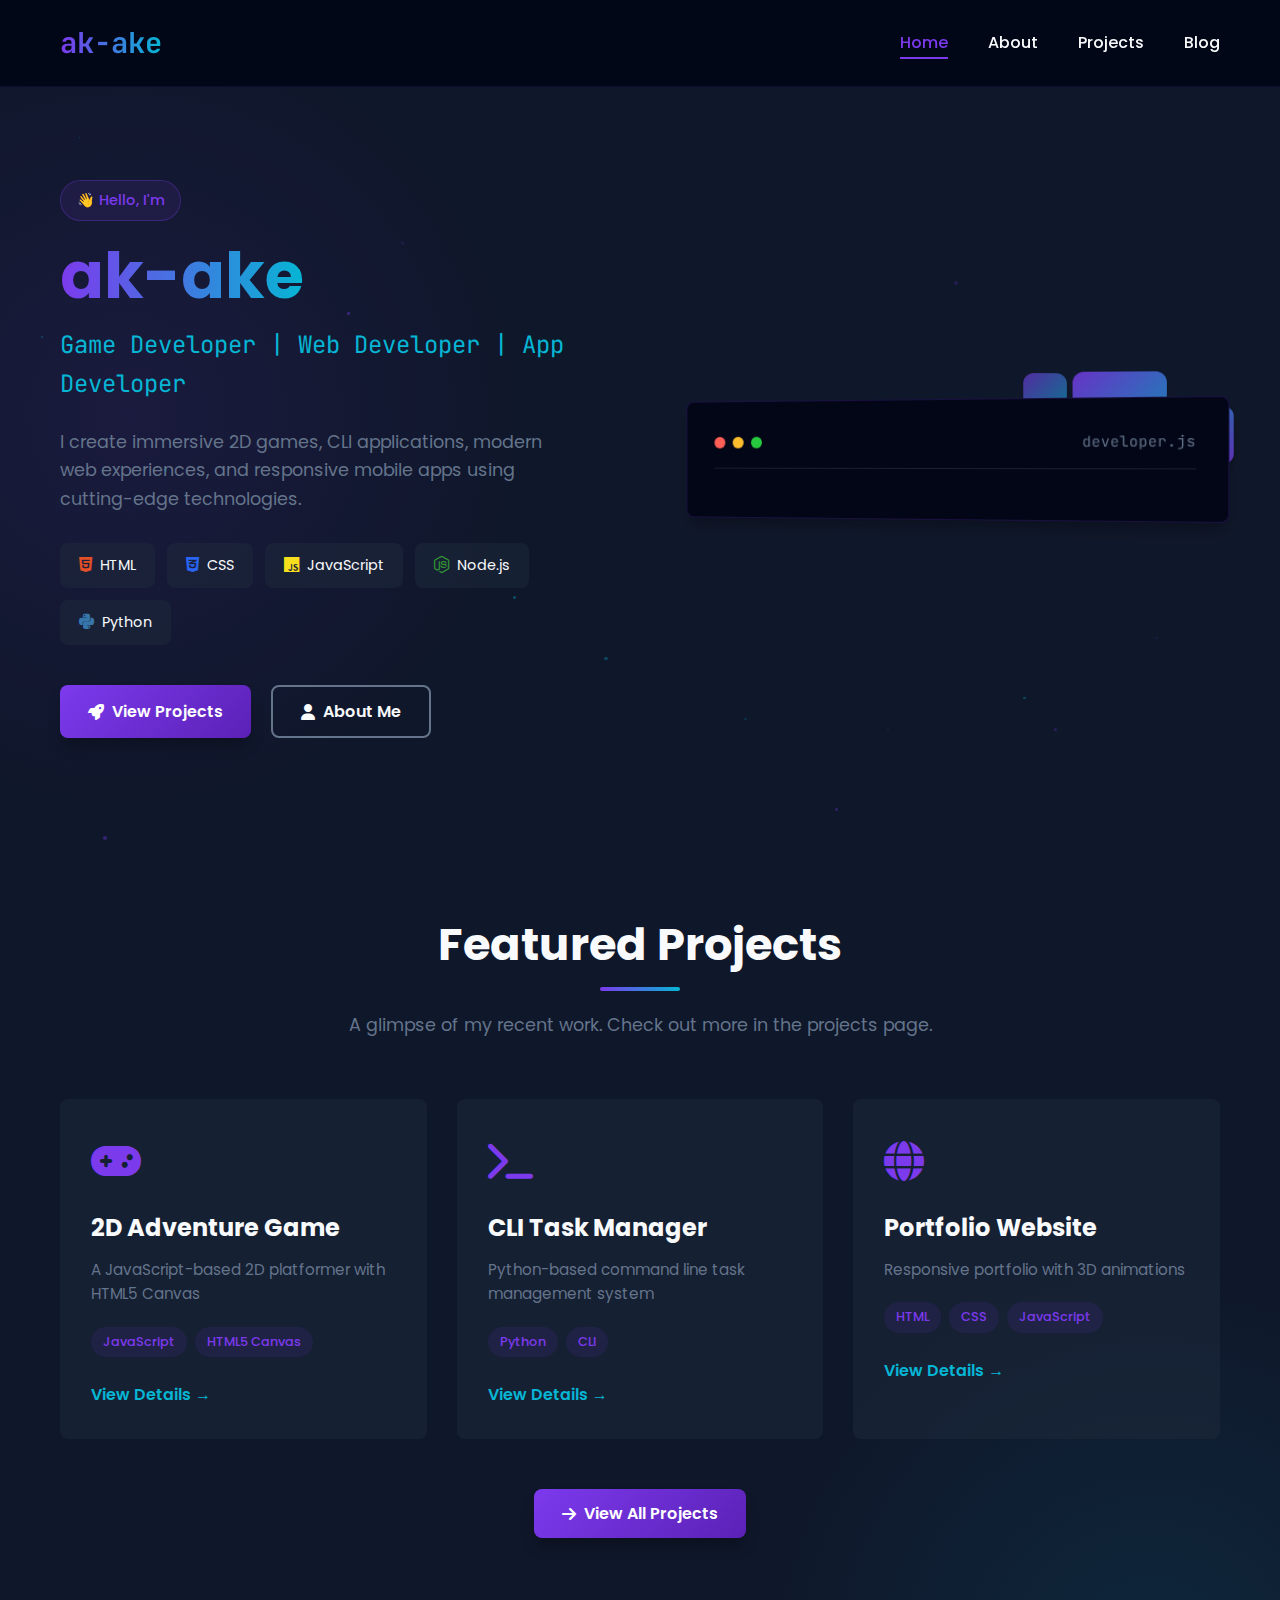
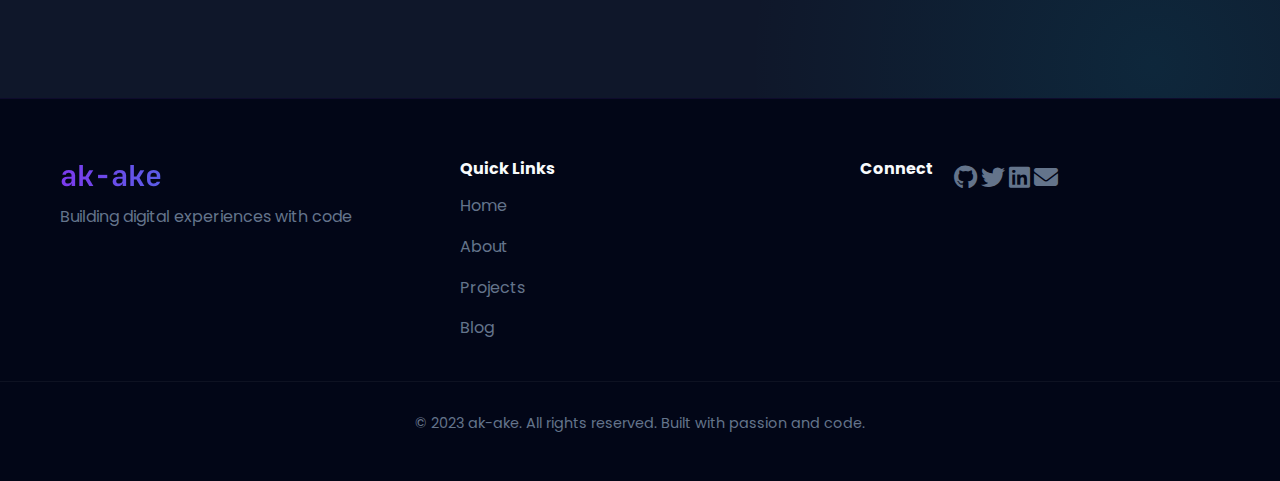
<file: docs/index.html>
<!DOCTYPE html>
<html lang="en">
<head>
    <meta charset="UTF-8">
    <meta name="viewport" content="width=device-width, initial-scale=1.0">
    <title>ak-ake | Home - Developer Portfolio</title>
    <link rel="stylesheet" href="styles.css">
    <link rel="stylesheet" href="assets/css/styles.css">
    <link rel="stylesheet" href="https://cdnjs.cloudflare.com/ajax/libs/font-awesome/6.4.0/css/all.min.css">
    <link href="https://fonts.googleapis.com/css2?family=Poppins:wght@300;400;500;600;700&family=JetBrains+Mono:wght@300;400;500&display=swap" rel="stylesheet">
</head>
<body>
    <!-- Navigation -->
    <nav class="navbar">
        <div class="nav-container">
            <a href="index.html" class="logo">ak-ake</a>
            <ul class="nav-menu">
                <li><a href="index.html" class="nav-link active">Home</a></li>
                <li><a href="pages/about/" class="nav-link">About</a></li>
                <li><a href="pages/projects/" class="nav-link">Projects</a></li>
                <li><a href="pages/blogs/" class="nav-link">Blog</a></li>
            </ul>
            <div class="hamburger">
                <span class="bar"></span>
                <span class="bar"></span>
                <span class="bar"></span>
            </div>
        </div>
    </nav>

    <!-- Hero Section -->
    <main class="page-content">
        <div class="container">
            <section class="hero-section">
                <div class="hero-grid">
                    <div class="hero-text">
                        <div class="hero-badge">
                            <span class="badge">👋 Hello, I'm</span>
                        </div>
                        <h1 class="hero-title">
                            <span class="text-gradient">ak-ake</span>
                        </h1>
                        <p class="hero-subtitle">Game Developer | Web Developer | App Developer</p>
                        <p class="hero-description">
                            I create immersive 2D games, CLI applications, modern web experiences, 
                            and responsive mobile apps using cutting-edge technologies.
                        </p>
                        
                        <div class="tech-tags">
                            <span class="tech-tag"><i class="fab fa-html5"></i> HTML</span>
                            <span class="tech-tag"><i class="fab fa-css3-alt"></i> CSS</span>
                            <span class="tech-tag"><i class="fab fa-js"></i> JavaScript</span>
                            <span class="tech-tag"><i class="fab fa-node-js"></i> Node.js</span>
                            <span class="tech-tag"><i class="fab fa-python"></i> Python</span>
                        </div>
                        
                        <div class="hero-buttons">
                            <a href="pages/projects/" class="btn btn-primary btn-icon">
                                <i class="fas fa-rocket"></i> View Projects
                            </a>
                            <a href="pages/about/" class="btn btn-secondary btn-icon">
                                <i class="fas fa-user"></i> About Me
                            </a>
                        </div>
                    </div>
                    
                    <div class="hero-visual">
                        <!-- 3D Floating Elements -->
                        <div class="floating-cube" id="cube-1"></div>
                        <div class="floating-cube" id="cube-2"></div>
                        <div class="floating-cube" id="cube-3"></div>
                        
                        <!-- Animated Code Block -->
                        <div class="code-display">
                            <div class="code-header">
                                <div class="code-dots">
                                    <span class="dot red"></span>
                                    <span class="dot yellow"></span>
                                    <span class="dot green"></span>
                                </div>
                                <span class="code-title">developer.js</span>
                            </div>
                            <pre class="code-content">
<span class="code-keyword">const</span> <span class="code-var">akake</span> = {
    <span class="code-prop">role</span>: <span class="code-string">"Full-Stack Developer"</span>,
    <span class="code-prop">specialties</span>: [
        <span class="code-string">"2D Game Development"</span>,
        <span class="code-string">"CLI Applications"</span>,
        <span class="code-string">"Web Development"</span>,
        <span class="code-string">"App Development"</span>
    ],
    <span class="code-prop">technologies</span>: {
        <span class="code-prop">frontend</span>: [<span class="code-string">"HTML5"</span>, <span class="code-string">"CSS3"</span>, <span class="code-string">"JavaScript"</span>],
        <span class="code-prop">backend</span>: [<span class="code-string">"Node.js"</span>, <span class="code-string">"Python"</span>],
        <span class="code-prop">tools</span>: [<span class="code-string">"Git"</span>, <span class="code-string">"VS Code"</span>]
    },
    <span class="code-prop">passion</span>: <span class="code-string">"Creating digital experiences"</span>
};</pre>
                        </div>
                    </div>
                </div>
            </section>

            <!-- Featured Projects Preview -->
            <section class="featured-section">
                <div class="section-header">
                    <h2 class="section-title">Featured Projects</h2>
                    <div class="section-line"></div>
                    <p class="section-subtitle">A glimpse of my recent work. Check out more in the projects page.</p>
                </div>
                
                <div class="featured-grid">
                    <div class="project-card featured">
                        <div class="project-icon">
                            <i class="fas fa-gamepad"></i>
                        </div>
                        <h3 class="project-title">2D Adventure Game</h3>
                        <p class="project-desc">A JavaScript-based 2D platformer with HTML5 Canvas</p>
                        <div class="project-tags">
                            <span class="tag">JavaScript</span>
                            <span class="tag">HTML5 Canvas</span>
                        </div>
                        <a href="projects.html" class="project-link">View Details →</a>
                    </div>
                    
                    <div class="project-card featured">
                        <div class="project-icon">
                            <i class="fas fa-terminal"></i>
                        </div>
                        <h3 class="project-title">CLI Task Manager</h3>
                        <p class="project-desc">Python-based command line task management system</p>
                        <div class="project-tags">
                            <span class="tag">Python</span>
                            <span class="tag">CLI</span>
                        </div>
                        <a href="projects.html" class="project-link">View Details →</a>
                    </div>
                    
                    <div class="project-card featured">
                        <div class="project-icon">
                            <i class="fas fa-globe"></i>
                        </div>
                        <h3 class="project-title">Portfolio Website</h3>
                        <p class="project-desc">Responsive portfolio with 3D animations</p>
                        <div class="project-tags">
                            <span class="tag">HTML</span>
                            <span class="tag">CSS</span>
                            <span class="tag">JavaScript</span>
                        </div>
                        <a href="projects.html" class="project-link">View Details →</a>
                    </div>
                </div>
                
                <div class="text-center">
                    <a href="projects.html" class="btn btn-primary btn-icon">
                        <i class="fas fa-arrow-right"></i> View All Projects
                    </a>
                </div>
            </section>
        </div>
    </main>

    <!-- Footer -->
    <footer class="footer">
        <div class="footer-content">
            <div class="footer-brand">
                <h3 class="logo">ak-ake</h3>
                <p>Building digital experiences with code</p>
            </div>
            <div class="footer-links">
                <h4>Quick Links</h4>
                <a href="index.html">Home</a>
                <a href="pages/about/">About</a>
                <a href="pages/projects/">Projects</a>
                <a href="pages/blogs/">Blog</a>
            </div>
            <div class="footer-social">
                <h4>Connect</h4>
                <div class="social-icons">
                    <a href="https://github.com/ak-ake" target="_blank"><i class="fab fa-github"></i></a>
                    <a href="#"><i class="fab fa-twitter"></i></a>
                    <a href="#"><i class="fab fa-linkedin"></i></a>
                    <a href="mailto:hello@akake.dev"><i class="fas fa-envelope"></i></a>
                </div>
            </div>
        </div>
        <div class="footer-bottom">
            <p>&copy; 2023 ak-ake. All rights reserved. Built with passion and code.</p>
        </div>
    </footer>

    <script src="assets/js/main.js"></script>
    <script src="script.js"></script>
</body>
</html>
</file>
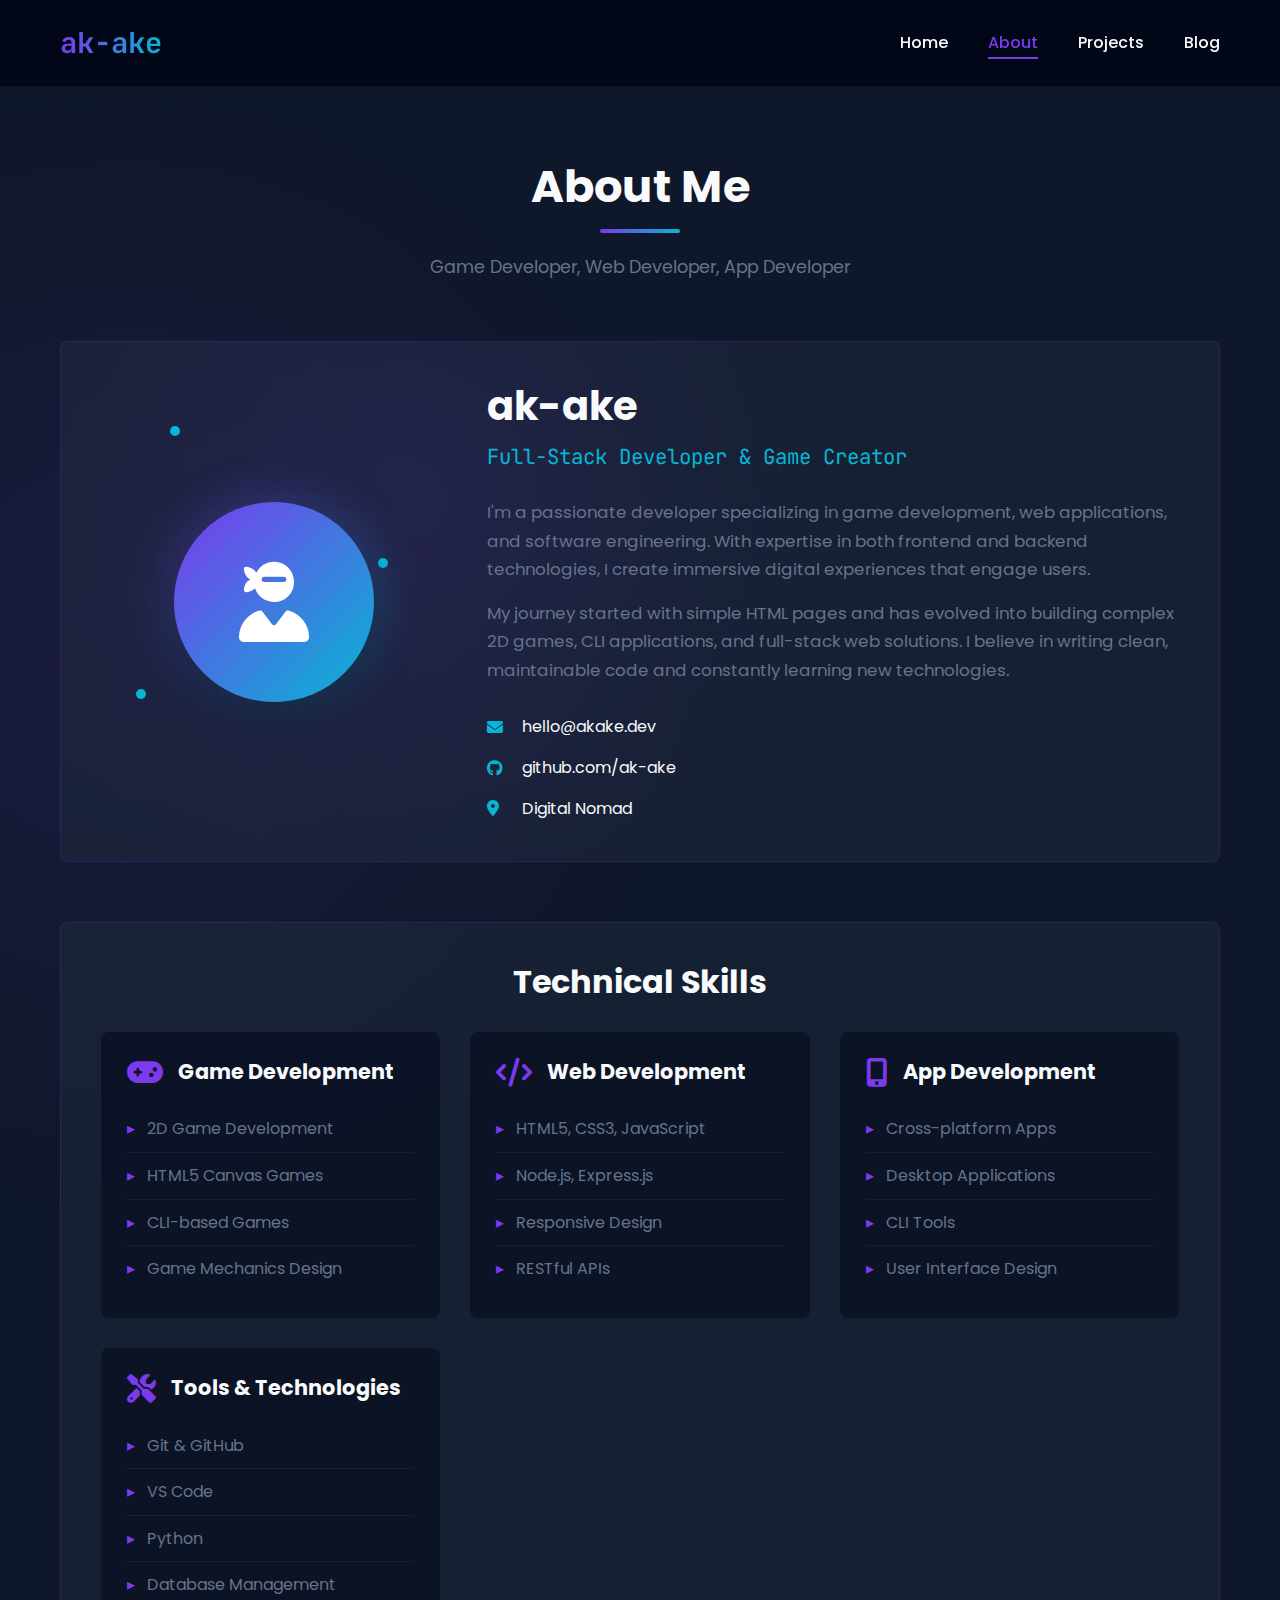
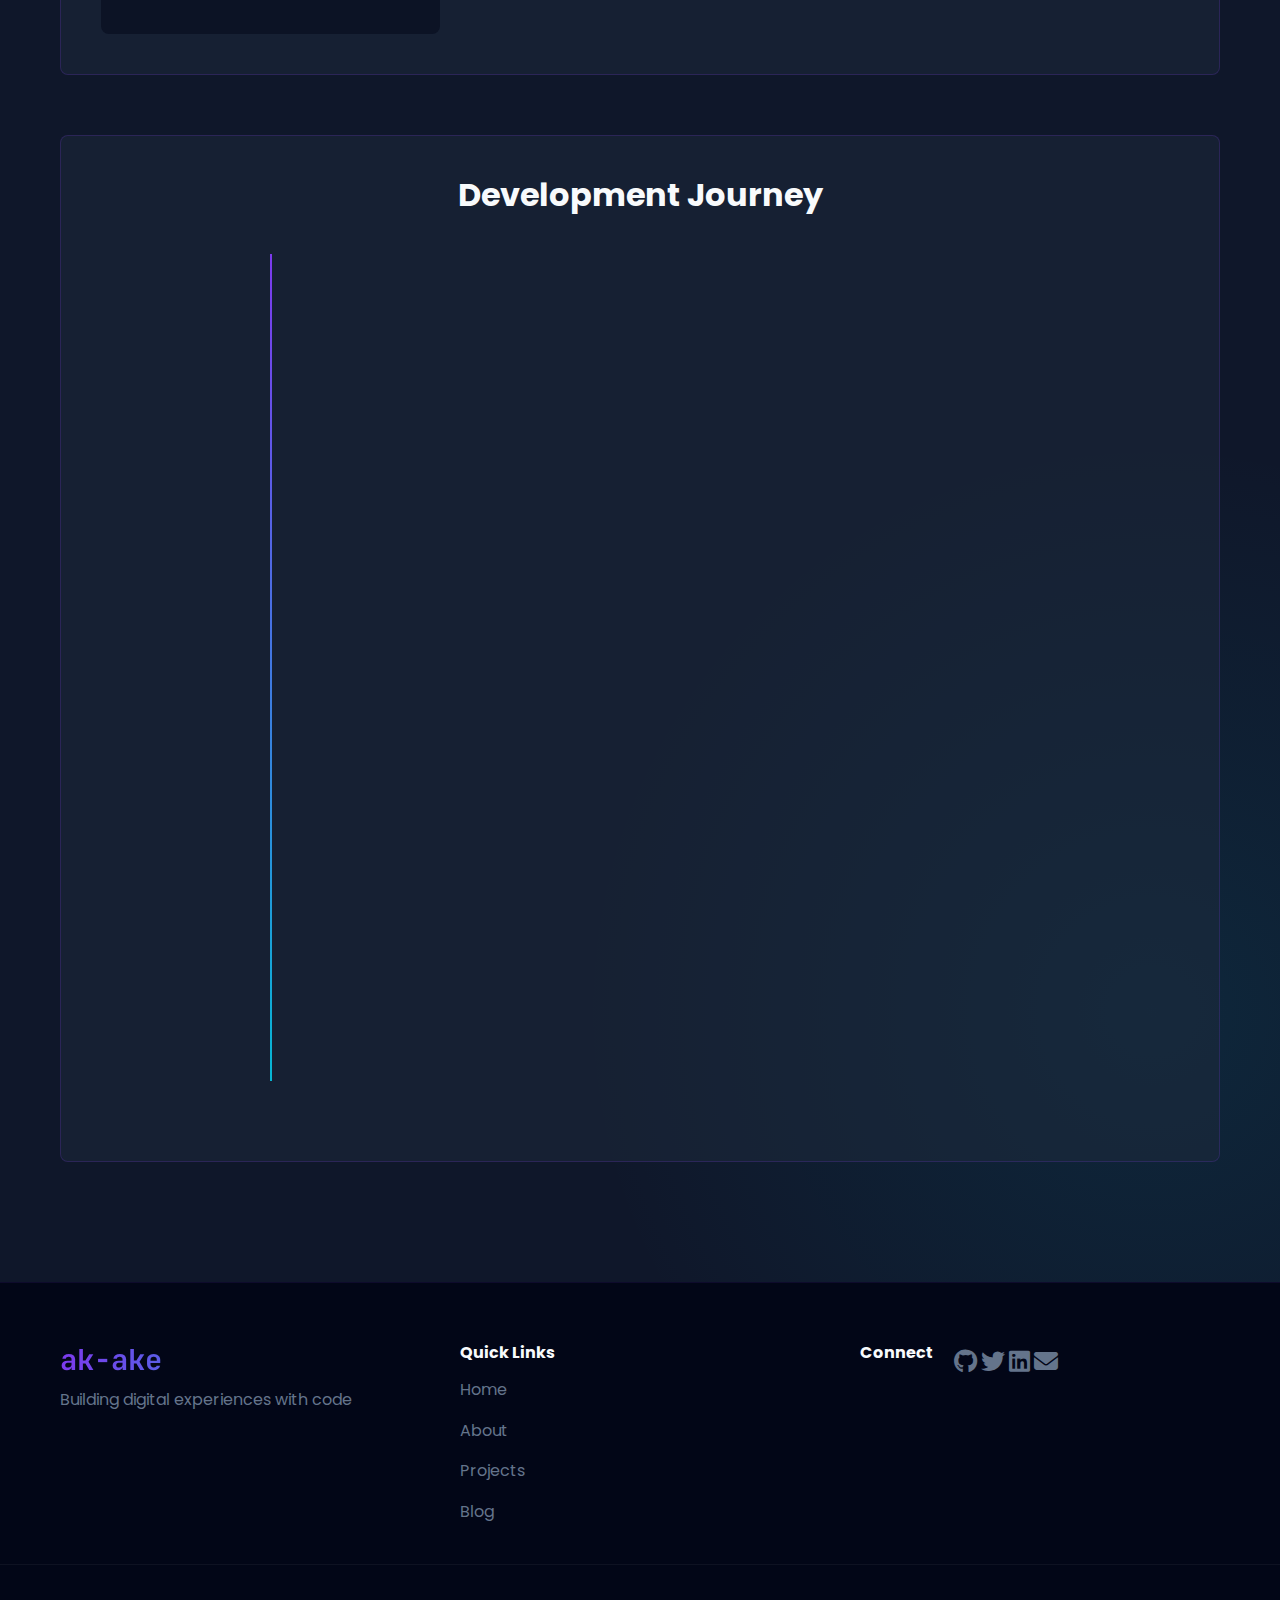
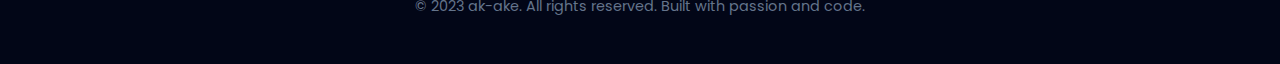
<file: docs/pages/about/index.html>
<!DOCTYPE html>
<html lang="en">
<head>
    <meta charset="UTF-8">
    <meta name="viewport" content="width=device-width, initial-scale=1.0">
    <title>ak-ake | About - Developer Portfolio</title>
    <link rel="stylesheet" href="style.css">
    <link rel="stylesheet" href="../../assets/css/styles.css">
    <link rel="stylesheet" href="https://cdnjs.cloudflare.com/ajax/libs/font-awesome/6.4.0/css/all.min.css">
    <link href="https://fonts.googleapis.com/css2?family=Poppins:wght@300;400;500;600;700&family=JetBrains+Mono:wght@300;400;500&display=swap" rel="stylesheet">
</head>
<body>
    <!-- Navigation -->
    <nav class="navbar">
        <div class="nav-container">
            <a href="../../index.html" class="logo">ak-ake</a>
            <ul class="nav-menu">
                <li><a href="../../index.html" class="nav-link">Home</a></li>
                <li><a href="index.html" class="nav-link active">About</a></li>
                <li><a href="../../pages/projects/" class="nav-link">Projects</a></li>
                <li><a href="../blogs/" class="nav-link">Blog</a></li>
            </ul>
            <div class="hamburger">
                <span class="bar"></span>
                <span class="bar"></span>
                <span class="bar"></span>
            </div>
        </div>
    </nav>

    <!-- About Section -->
    <main class="page-content">
        <div class="container">
            <section class="about-section">
                <div class="section-header">
                    <h1 class="section-title">About Me</h1>
                    <div class="section-line"></div>
                    <p class="section-subtitle">Game Developer, Web Developer, App Developer</p>
                </div>
                
                <div class="about-grid">
                    <div class="about-card main-card">
                        <div class="about-image">
                            <div class="avatar-container">
                                <div class="avatar">
                                    <i class="fas fa-user-ninja"></i>
                                </div>
                                <div class="avatar-glow"></div>
                            </div>
                            <div class="image-dots">
                                <div class="dot dot-1"></div>
                                <div class="dot dot-2"></div>
                                <div class="dot dot-3"></div>
                            </div>
                        </div>
                        
                        <div class="about-content">
                            <h2 class="about-name">ak-ake</h2>
                            <p class="about-tagline">Full-Stack Developer & Game Creator</p>
                            
                            <div class="about-bio">
                                <p>I'm a passionate developer specializing in game development, web applications, and software engineering. With expertise in both frontend and backend technologies, I create immersive digital experiences that engage users.</p>
                                <p>My journey started with simple HTML pages and has evolved into building complex 2D games, CLI applications, and full-stack web solutions. I believe in writing clean, maintainable code and constantly learning new technologies.</p>
                            </div>
                            
                            <div class="contact-info">
                                <div class="contact-item">
                                    <i class="fas fa-envelope"></i>
                                    <span>hello@akake.dev</span>
                                </div>
                                <div class="contact-item">
                                    <i class="fab fa-github"></i>
                                    <a href="https://github.com/ak-ake" target="_blank">github.com/ak-ake</a>
                                </div>
                                <div class="contact-item">
                                    <i class="fas fa-map-marker-alt"></i>
                                    <span>Digital Nomad</span>
                                </div>
                            </div>
                        </div>
                    </div>
                    
                    <div class="skills-section">
                        <h3 class="skills-title">Technical Skills</h3>
                        
                        <div class="skills-grid">
                            <div class="skill-category">
                                <div class="category-header">
                                    <i class="fas fa-gamepad"></i>
                                    <h4>Game Development</h4>
                                </div>
                                <ul class="skill-list">
                                    <li>2D Game Development</li>
                                    <li>HTML5 Canvas Games</li>
                                    <li>CLI-based Games</li>
                                    <li>Game Mechanics Design</li>
                                </ul>
                            </div>
                            
                            <div class="skill-category">
                                <div class="category-header">
                                    <i class="fas fa-code"></i>
                                    <h4>Web Development</h4>
                                </div>
                                <ul class="skill-list">
                                    <li>HTML5, CSS3, JavaScript</li>
                                    <li>Node.js, Express.js</li>
                                    <li>Responsive Design</li>
                                    <li>RESTful APIs</li>
                                </ul>
                            </div>
                            
                            <div class="skill-category">
                                <div class="category-header">
                                    <i class="fas fa-mobile-alt"></i>
                                    <h4>App Development</h4>
                                </div>
                                <ul class="skill-list">
                                    <li>Cross-platform Apps</li>
                                    <li>Desktop Applications</li>
                                    <li>CLI Tools</li>
                                    <li>User Interface Design</li>
                                </ul>
                            </div>
                            
                            <div class="skill-category">
                                <div class="category-header">
                                    <i class="fas fa-tools"></i>
                                    <h4>Tools & Technologies</h4>
                                </div>
                                <ul class="skill-list">
                                    <li>Git & GitHub</li>
                                    <li>VS Code</li>
                                    <li>Python</li>
                                    <li>Database Management</li>
                                </ul>
                            </div>
                        </div>
                    </div>
                    
                    <div class="timeline-section">
                        <h3 class="timeline-title">Development Journey</h3>
                        
                        <div class="timeline">
                            <div class="timeline-item">
                                <div class="timeline-dot"></div>
                                <div class="timeline-content">
                                    <h4>Started Coding</h4>
                                    <span class="timeline-date">2018</span>
                                    <p>Began learning HTML, CSS, and JavaScript. Created first static websites.</p>
                                </div>
                            </div>
                            
                            <div class="timeline-item">
                                <div class="timeline-dot"></div>
                                <div class="timeline-content">
                                    <h4>First Game Project</h4>
                                    <span class="timeline-date">2019</span>
                                    <p>Built a 2D platformer game using HTML5 Canvas and vanilla JavaScript.</p>
                                </div>
                            </div>
                            
                            <div class="timeline-item">
                                <div class="timeline-dot"></div>
                                <div class="timeline-content">
                                    <h4>Backend Development</h4>
                                    <span class="timeline-date">2020</span>
                                    <p>Learned Node.js and Python. Created full-stack applications and APIs.</p>
                                </div>
                            </div>
                            
                            <div class="timeline-item">
                                <div class="timeline-dot"></div>
                                <div class="timeline-content">
                                    <h4>Portfolio & CLI Tools</h4>
                                    <span class="timeline-date">2021 - Present</span>
                                    <p>Developed portfolio website, CLI applications, and multiple game projects.</p>
                                </div>
                            </div>
                        </div>
                    </div>
                </div>
            </section>
        </div>
    </main>

    <!-- Footer -->
    <footer class="footer">
        <div class="footer-content">
            <div class="footer-brand">
                <h3 class="logo">ak-ake</h3>
                <p>Building digital experiences with code</p>
            </div>
            <div class="footer-links">
                <h4>Quick Links</h4>
                <a href="../../index.html">Home</a>
                <a href="index.html">About</a>
                <a href="../projects/">Projects</a>
                <a href="../blogs/">Blog</a>
            </div>
            <div class="footer-social">
                <h4>Connect</h4>
                <div class="social-icons">
                    <a href="https://github.com/ak-ake" target="_blank"><i class="fab fa-github"></i></a>
                    <a href="#"><i class="fab fa-twitter"></i></a>
                    <a href="#"><i class="fab fa-linkedin"></i></a>
                    <a href="mailto:hello@akake.dev"><i class="fas fa-envelope"></i></a>
                </div>
            </div>
        </div>
        <div class="footer-bottom">
            <p>&copy; 2023 ak-ake. All rights reserved. Built with passion and code.</p>
        </div>
    </footer>

    <script src="../../assets/js/main.js"></script>
    <script src="script.js"></script>
</body>
</html>
</file>
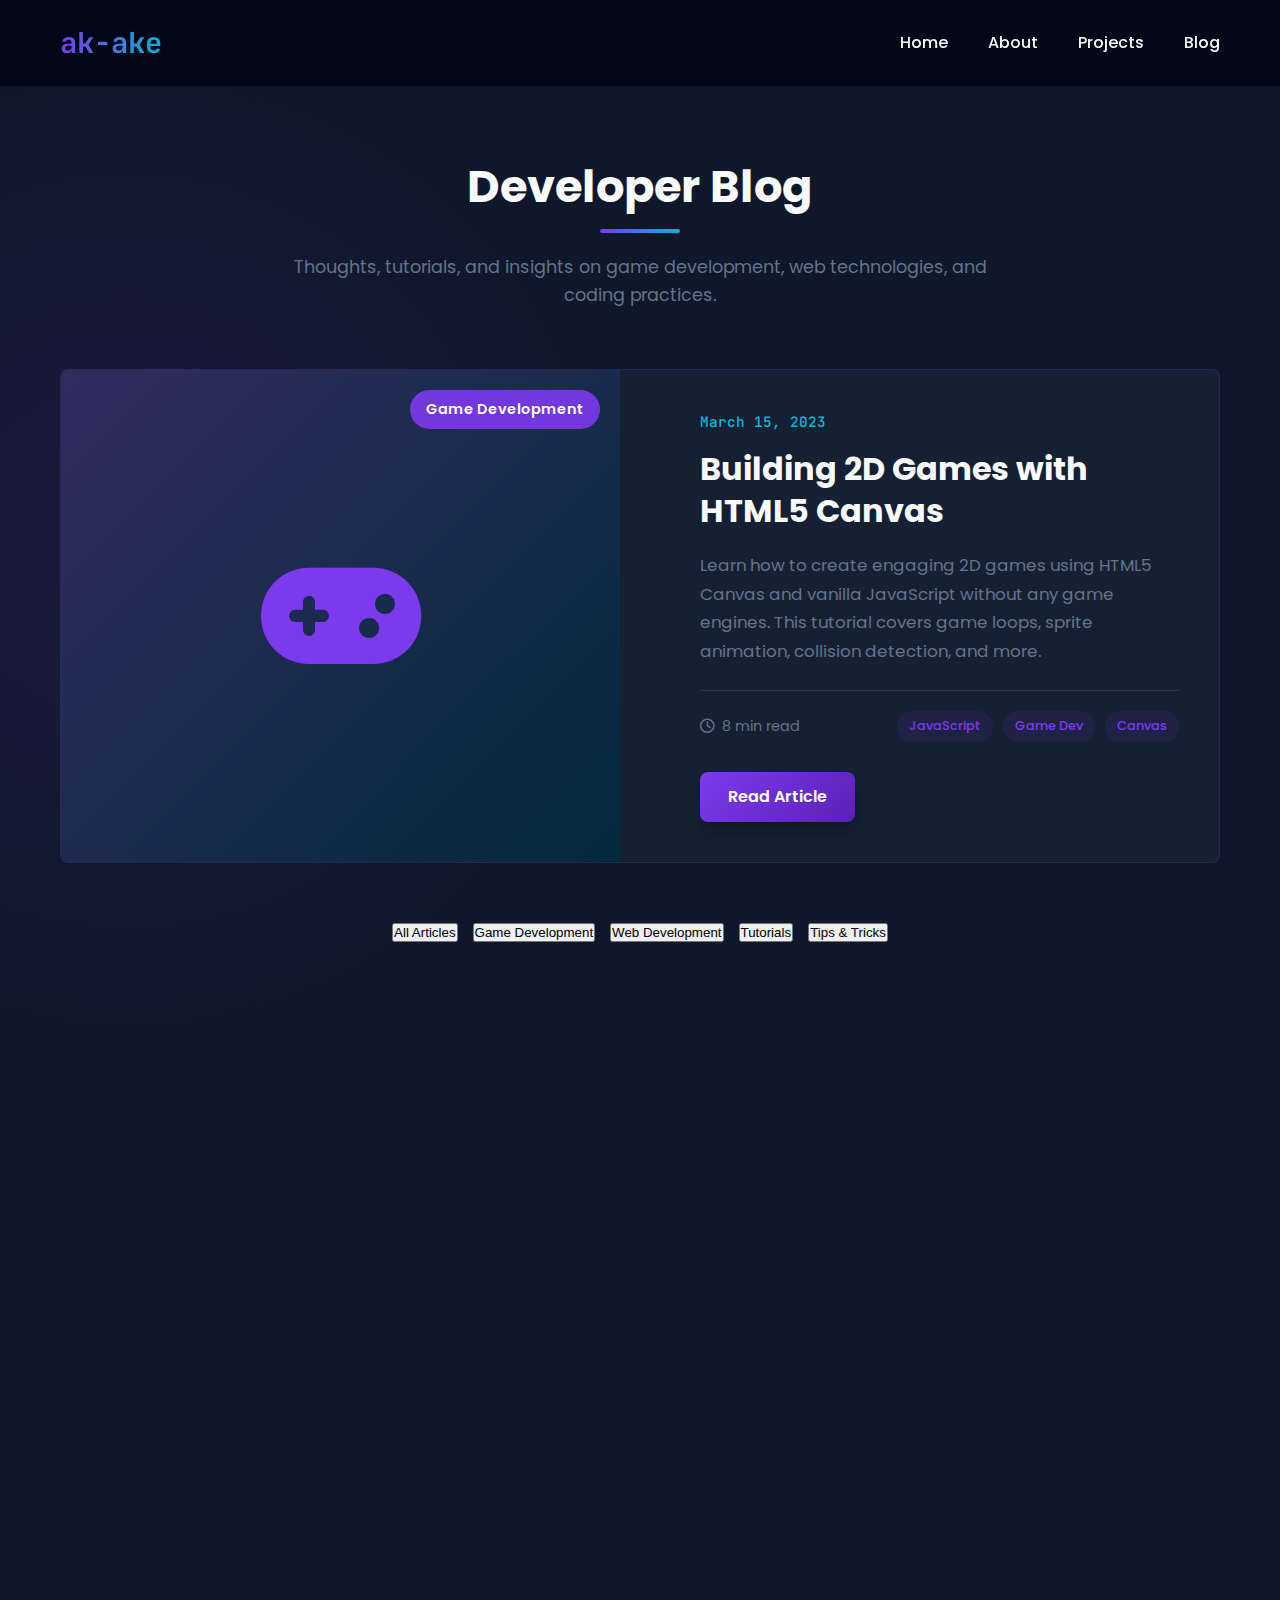
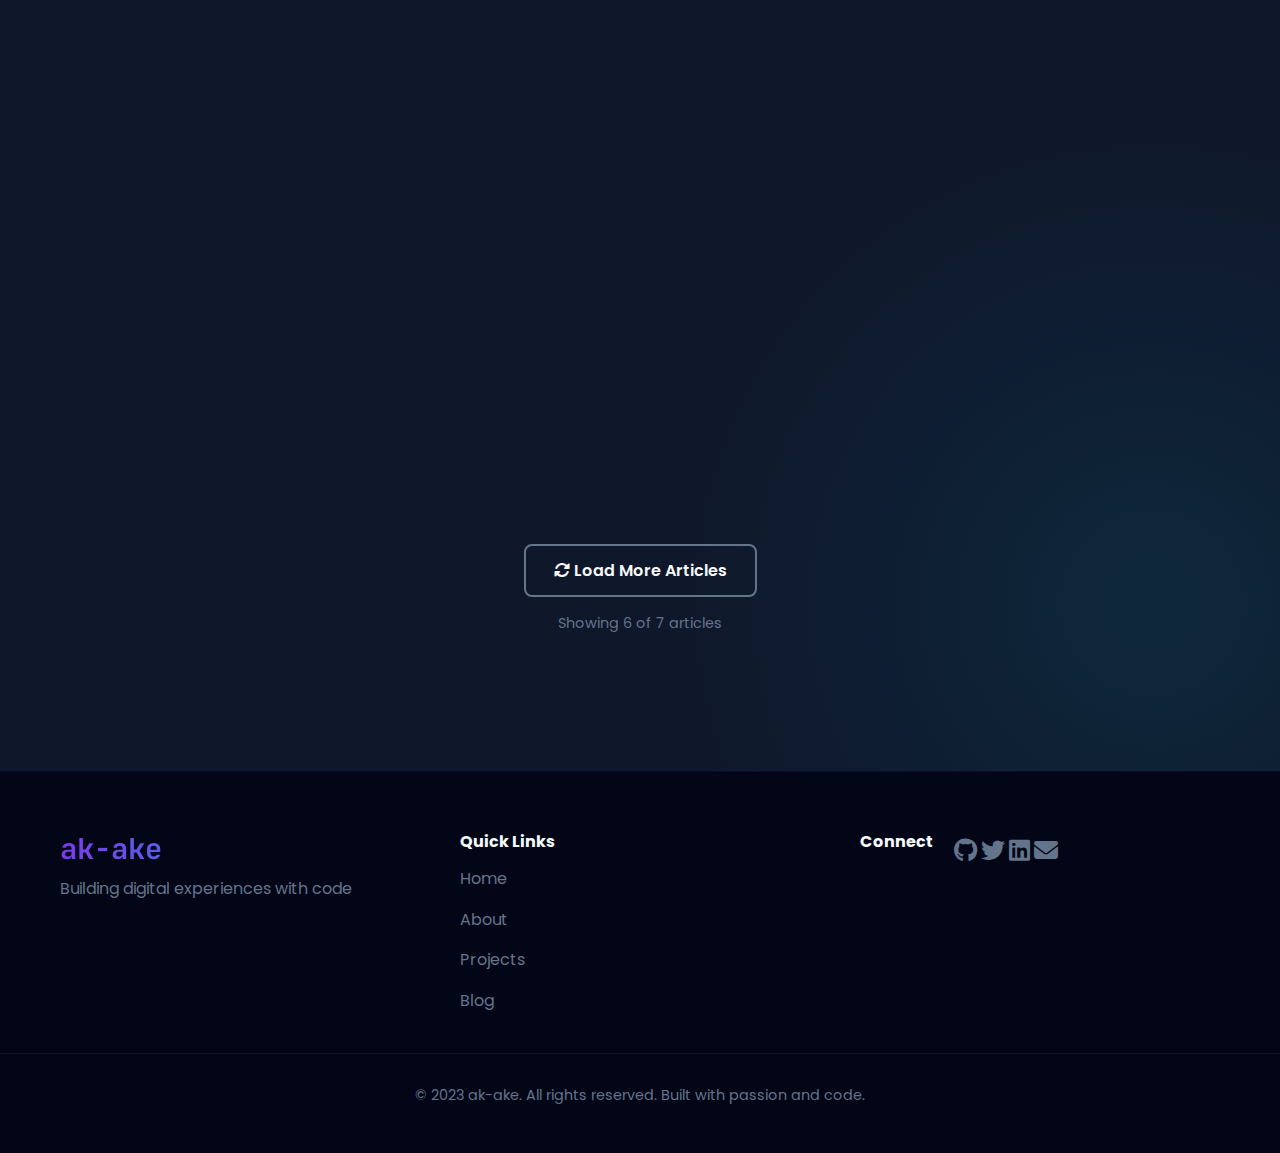
<file: docs/pages/blogs/index.html>
<!DOCTYPE html>
<html lang="en">
<head>
    <meta charset="UTF-8">
    <meta name="viewport" content="width=device-width, initial-scale=1.0">
    <title>ak-ake | Blog - Developer Portfolio</title>
    <link rel="stylesheet" href="../../assets/css/styles.css">
    <link rel="stylesheet" href="style.css">
    <link rel="stylesheet" href="https://cdnjs.cloudflare.com/ajax/libs/font-awesome/6.4.0/css/all.min.css">
    <link href="https://fonts.googleapis.com/css2?family=Poppins:wght@300;400;500;600;700&family=JetBrains+Mono:wght@300;400;500&display=swap" rel="stylesheet">
</head>
<body>
    <!-- Navigation -->
    <nav class="navbar">
        <div class="nav-container">
            <a href="index.html" class="logo">ak-ake</a>
            <ul class="nav-menu">
                <li><a href="../../index.html" class="nav-link">Home</a></li>
                <li><a href="../about/" class="nav-link">About</a></li>
                <li><a href="../projects/" class="nav-link">Projects</a></li>
                <li><a href="../blogs/" class="nav-link active">Blog</a></li>
            </ul>
            <div class="hamburger">
                <span class="bar"></span>
                <span class="bar"></span>
                <span class="bar"></span>
            </div>
        </div>
    </nav>

    <!-- Blog Section -->
    <main class="page-content">
        <div class="container">
            <section class="blog-section">
                <div class="section-header">
                    <h1 class="section-title">Developer Blog</h1>
                    <div class="section-line"></div>
                    <p class="section-subtitle">Thoughts, tutorials, and insights on game development, web technologies, and coding practices.</p>
                </div>
                
                <!-- Featured Article -->
                <div class="featured-article">
                    <div class="featured-image">
                        <div class="image-overlay">
                            <span class="category-badge">Game Development</span>
                        </div>
                        <i class="fas fa-gamepad"></i>
                    </div>
                    <div class="featured-content">
                        <span class="article-date">March 15, 2023</span>
                        <h2 class="article-title">Building 2D Games with HTML5 Canvas</h2>
                        <p class="article-excerpt">Learn how to create engaging 2D games using HTML5 Canvas and vanilla JavaScript without any game engines. This tutorial covers game loops, sprite animation, collision detection, and more.</p>
                        <div class="article-meta">
                            <span class="read-time"><i class="far fa-clock"></i> 8 min read</span>
                            <span class="tags">
                                <span class="tag">JavaScript</span>
                                <span class="tag">Game Dev</span>
                                <span class="tag">Canvas</span>
                            </span>
                        </div>
                        <a href="#" class="btn btn-primary read-more">Read Article</a>
                    </div>
                </div>
                
                <!-- Blog Filters -->
                <div class="blog-filters">
                    <button class="filter-btn active" data-filter="all">All Articles</button>
                    <button class="filter-btn" data-filter="game">Game Development</button>
                    <button class="filter-btn" data-filter="web">Web Development</button>
                    <button class="filter-btn" data-filter="tutorial">Tutorials</button>
                    <button class="filter-btn" data-filter="tips">Tips & Tricks</button>
                </div>
                
                <!-- Blog Grid -->
                <div class="blog-grid" id="blog-grid">
                    <!-- Blog posts will be loaded dynamically via JavaScript -->
                </div>
                
                <!-- Load More Button -->
                <div class="load-more">
                    <button class="btn btn-secondary" id="load-more-btn">
                        <i class="fas fa-sync-alt"></i> Load More Articles
                    </button>
                    <p class="load-more-note">Showing 6 of 12 articles</p>
                </div>
            </section>
        </div>
    </main>

    <!-- Footer -->
    <footer class="footer">
        <div class="footer-content">
            <div class="footer-brand">
                <h3 class="logo">ak-ake</h3>
                <p>Building digital experiences with code</p>
            </div>
            <div class="footer-links">
                <h4>Quick Links</h4>
                <a href="../../index.html">Home</a>
                <a href="../about/">About</a>
                <a href="../projects/">Projects</a>
                <a href="index.html">Blog</a>
            </div>
            <div class="footer-social">
                <h4>Connect</h4>
                <div class="social-icons">
                    <a href="https://github.com/ak-ake" target="_blank"><i class="fab fa-github"></i></a>
                    <a href="#"><i class="fab fa-twitter"></i></a>
                    <a href="#"><i class="fab fa-linkedin"></i></a>
                    <a href="mailto:hello@akake.dev"><i class="fas fa-envelope"></i></a>
                </div>
            </div>
        </div>
        <div class="footer-bottom">
            <p>&copy; 2023 ak-ake. All rights reserved. Built with passion and code.</p>
        </div>
    </footer>

    <script src="script.js"></script>
    <script src="../../assets/js/main.js"></script>
</body>
</html>
</file>
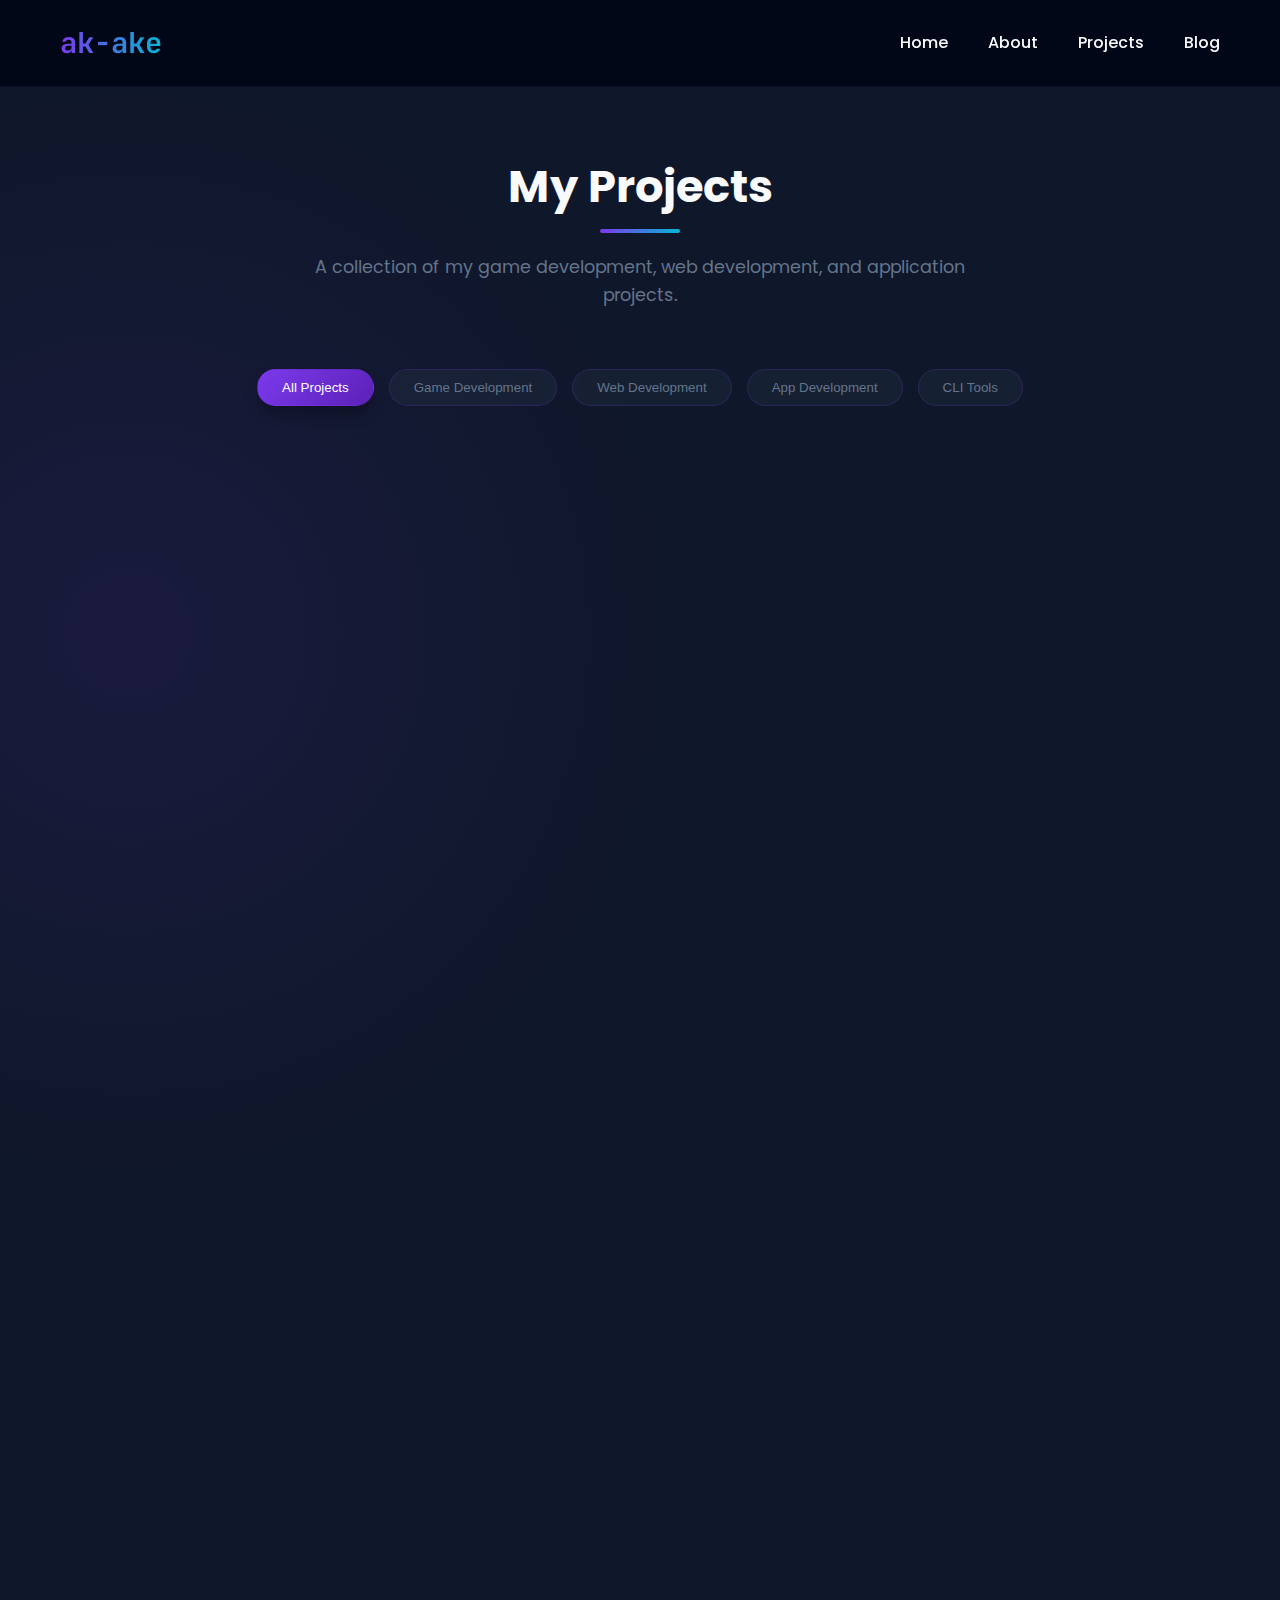
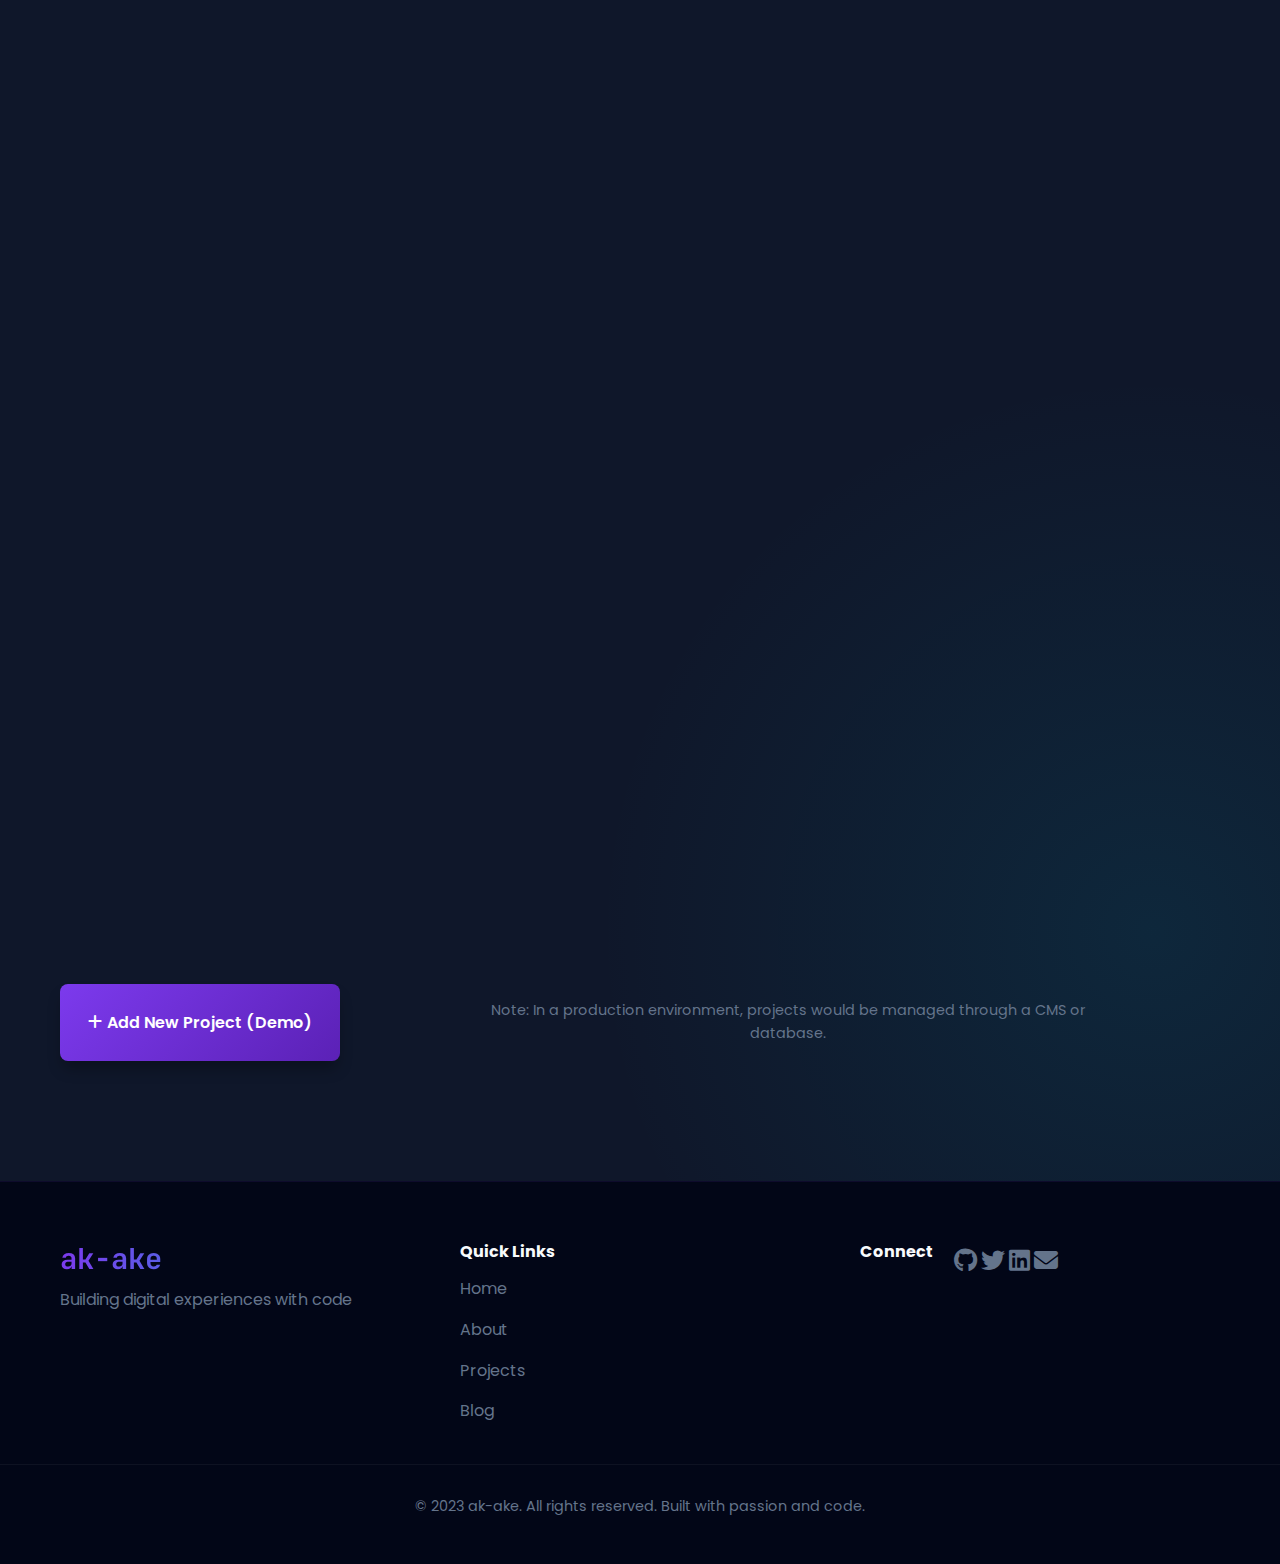
<file: docs/pages/projects/index.html>
<!DOCTYPE html>
<html lang="en">
<head>
    <meta charset="UTF-8">
    <meta name="viewport" content="width=device-width, initial-scale=1.0">
    <title>ak-ake | Projects - Developer Portfolio</title>
    <link rel="stylesheet" href="style.css">
    <link rel="stylesheet" href="../../assets/css/styles.css">
    <link rel="stylesheet" href="https://cdnjs.cloudflare.com/ajax/libs/font-awesome/6.4.0/css/all.min.css">
    <link href="https://fonts.googleapis.com/css2?family=Poppins:wght@300;400;500;600;700&family=JetBrains+Mono:wght@300;400;500&display=swap" rel="stylesheet">
</head>
<body>
    <!-- Navigation -->
    <nav class="navbar">
        <div class="nav-container">
            <a href="index.html" class="logo">ak-ake</a>
            <ul class="nav-menu">
                <li><a href="../../index.html" class="nav-link">Home</a></li>
                <li><a href="../about/" class="nav-link">About</a></li>
                <li><a href="../projects/" class="nav-link active">Projects</a></li>
                <li><a href="../blogs/" class="nav-link">Blog</a></li>
            </ul>
            <div class="hamburger">
                <span class="bar"></span>
                <span class="bar"></span>
                <span class="bar"></span>
            </div>
        </div>
    </nav>

    <!-- Projects Section -->
    <main class="page-content">
        <div class="container">
            <section class="projects-section">
                <div class="section-header">
                    <h1 class="section-title">My Projects</h1>
                    <div class="section-line"></div>
                    <p class="section-subtitle">A collection of my game development, web development, and application projects.</p>
                </div>
                
                <!-- Project Filters -->
                <div class="project-filters">
                    <button class="filter-btn active" data-filter="all">All Projects</button>
                    <button class="filter-btn" data-filter="game">Game Development</button>
                    <button class="filter-btn" data-filter="web">Web Development</button>
                    <button class="filter-btn" data-filter="app">App Development</button>
                    <button class="filter-btn" data-filter="cli">CLI Tools</button>
                </div>
                
                <!-- Projects Grid -->
                <div class="projects-grid" id="projects-grid">
                    <!-- Projects will be loaded dynamically via JavaScript -->
                </div>
                
                <!-- Project Actions -->
                <div class="project-actions">
                    <button class="btn btn-primary" id="add-project-btn">
                        <i class="fas fa-plus"></i> Add New Project (Demo)
                    </button>
                    <p class="action-note">Note: In a production environment, projects would be managed through a CMS or database.</p>
                </div>
            </section>
            
            <!-- Project Modal -->
            <div class="modal" id="project-modal">
                <div class="modal-content">
                    <div class="modal-header">
                        <h3 id="modal-title">Project Details</h3>
                        <button class="modal-close" id="modal-close">&times;</button>
                    </div>
                    <div class="modal-body" id="modal-body">
                        <!-- Modal content will be loaded dynamically -->
                    </div>
                </div>
            </div>
        </div>
    </main>

    <!-- Footer -->
    <footer class="footer">
        <div class="footer-content">
            <div class="footer-brand">
                <h3 class="logo">ak-ake</h3>
                <p>Building digital experiences with code</p>
            </div>
            <div class="footer-links">
                <h4>Quick Links</h4>
                <a href="../../index.html">Home</a>
                <a href="../about/">About</a>
                <a href="../projects/">Projects</a>
                <a href="../blogs/">Blog</a>
            </div>
            <div class="footer-social">
                <h4>Connect</h4>
                <div class="social-icons">
                    <a href="https://github.com/ak-ake" target="_blank"><i class="fab fa-github"></i></a>
                    <a href="#"><i class="fab fa-twitter"></i></a>
                    <a href="#"><i class="fab fa-linkedin"></i></a>
                    <a href="mailto:hello@akake.dev"><i class="fas fa-envelope"></i></a>
                </div>
            </div>
        </div>
        <div class="footer-bottom">
            <p>&copy; 2023 ak-ake. All rights reserved. Built with passion and code.</p>
        </div>
    </footer>

    <script src="script.js"></script>
    <script src="../../assets/js/main.js"></script>
</body>
</html>
</file>
<file: docs/styles.css>
/* Home Page Specific Styles */

/* Hero Section */
.hero-section {
    padding: 60px 0 100px;
}

.hero-grid {
    display: grid;
    grid-template-columns: 1fr 1fr;
    gap: 60px;
    align-items: center;
}

.hero-text {
    animation: slideInLeft 1s ease;
}

.hero-badge {
    margin-bottom: 20px;
}

.badge {
    display: inline-block;
    background: rgba(124, 58, 237, 0.1);
    color: var(--primary);
    padding: 8px 16px;
    border-radius: 30px;
    font-size: 0.9rem;
    font-weight: 500;
    border: 1px solid rgba(124, 58, 237, 0.3);
}

.hero-title {
    font-size: 4rem;
    margin-bottom: 15px;
    line-height: 1.1;
}

.hero-subtitle {
    font-size: 1.5rem;
    color: var(--secondary);
    margin-bottom: 25px;
    font-family: 'JetBrains Mono', monospace;
}

.hero-description {
    font-size: 1.1rem;
    color: var(--gray);
    margin-bottom: 30px;
    max-width: 500px;
}

/* Tech Tags */
.tech-tags {
    display: flex;
    flex-wrap: wrap;
    gap: 12px;
    margin-bottom: 40px;
}

.tech-tag {
    display: flex;
    align-items: center;
    gap: 8px;
    background: rgba(30, 41, 59, 0.5);
    padding: 10px 18px;
    border-radius: var(--border-radius);
    font-size: 0.9rem;
    transition: var(--transition);
    border: 1px solid transparent;
}

.tech-tag:hover {
    border-color: var(--primary);
    transform: translateY(-3px);
    box-shadow: var(--shadow);
}

.tech-tag i {
    font-size: 1.1rem;
}

.tech-tag:nth-child(1) i { color: #e34f26; } /* HTML */
.tech-tag:nth-child(2) i { color: #2965f1; } /* CSS */
.tech-tag:nth-child(3) i { color: #f7df1e; } /* JS */
.tech-tag:nth-child(4) i { color: #339933; } /* Node.js */
.tech-tag:nth-child(5) i { color: #3776ab; } /* Python */

.hero-buttons {
    display: flex;
    gap: 20px;
}

/* Hero Visual */
.hero-visual {
    position: relative;
    animation: slideInRight 1s ease;
}

/* 3D Floating Cubes */
.floating-cube {
    position: absolute;
    background: linear-gradient(135deg, var(--primary), var(--secondary));
    border-radius: 12px;
    box-shadow: var(--shadow);
    z-index: 1;
}

#cube-1 {
    width: 100px;
    height: 100px;
    top: -30px;
    right: 50px;
    animation: float 6s ease-in-out infinite;
    background: linear-gradient(135deg, rgba(124, 58, 237, 0.8), rgba(6, 182, 212, 0.8));
}

#cube-2 {
    width: 70px;
    height: 70px;
    bottom: 50px;
    right: -20px;
    animation: float 8s ease-in-out infinite 1s;
    background: linear-gradient(135deg, rgba(6, 182, 212, 0.8), rgba(124, 58, 237, 0.8));
}

#cube-3 {
    width: 50px;
    height: 50px;
    bottom: 100px;
    right: 150px;
    animation: float 7s ease-in-out infinite 0.5s;
    background: linear-gradient(135deg, rgba(124, 58, 237, 0.6), rgba(6, 182, 212, 0.6));
}

/* Code Display */
.code-display {
    position: relative;
    background: var(--darker);
    border-radius: var(--border-radius);
    padding: 30px;
    border: 1px solid rgba(124, 58, 237, 0.2);
    box-shadow: var(--shadow);
    z-index: 2;
    transform: perspective(1000px) rotateY(-10deg);
    transition: var(--transition);
}

.code-display:hover {
    transform: perspective(1000px) rotateY(0deg);
}

.code-header {
    display: flex;
    justify-content: space-between;
    align-items: center;
    margin-bottom: 20px;
    padding-bottom: 15px;
    border-bottom: 1px solid rgba(255, 255, 255, 0.1);
}

.code-dots {
    display: flex;
    gap: 8px;
}

.dot {
    width: 12px;
    height: 12px;
    border-radius: 50%;
}

.dot.red { background: #ff5f56; }
.dot.yellow { background: #ffbd2e; }
.dot.green { background: #27ca3f; }

.code-title {
    font-family: 'JetBrains Mono', monospace;
    color: var(--gray);
    font-size: 0.9rem;
}

.code-content {
    font-family: 'JetBrains Mono', monospace;
    font-size: 0.9rem;
    line-height: 1.8;
    color: var(--light);
    overflow-x: auto;
}

.code-keyword {
    color: #ff79c6;
}

.code-var {
    color: #50fa7b;
}

.code-prop {
    color: #8be9fd;
}

.code-string {
    color: #f1fa8c;
}

/* Featured Section */
.featured-section {
    padding: 80px 0;
}

.featured-grid {
    display: grid;
    grid-template-columns: repeat(auto-fit, minmax(300px, 1fr));
    gap: 30px;
    margin-bottom: 50px;
}

.project-card.featured {
    background: rgba(30, 41, 59, 0.5);
    padding: 30px;
    border-radius: var(--border-radius);
    border: 1px solid transparent;
    transition: var(--transition);
    position: relative;
    overflow: hidden;
}

.project-card.featured::before {
    content: '';
    position: absolute;
    top: 0;
    left: 0;
    width: 100%;
    height: 3px;
    background: linear-gradient(90deg, var(--primary), var(--secondary));
    transform: scaleX(0);
    transform-origin: left;
    transition: transform 0.5s ease;
}

.project-card.featured:hover::before {
    transform: scaleX(1);
}

.project-card.featured:hover {
    border-color: var(--primary);
    transform: translateY(-10px);
    box-shadow: 0 20px 40px -10px rgba(0, 0, 0, 0.4);
}

.project-icon {
    font-size: 2.5rem;
    color: var(--primary);
    margin-bottom: 20px;
}

.project-title {
    font-size: 1.5rem;
    margin-bottom: 15px;
}

.project-desc {
    color: var(--gray);
    margin-bottom: 20px;
    font-size: 0.95rem;
}

.project-tags {
    display: flex;
    flex-wrap: wrap;
    gap: 8px;
    margin-bottom: 25px;
}

.tag {
    background: rgba(124, 58, 237, 0.1);
    color: var(--primary);
    padding: 5px 12px;
    border-radius: 30px;
    font-size: 0.8rem;
    font-weight: 500;
}

.project-link {
    color: var(--secondary);
    font-weight: 600;
    display: inline-flex;
    align-items: center;
    gap: 8px;
    transition: var(--transition);
}

.project-link:hover {
    color: var(--primary);
    gap: 12px;
}

.text-center {
    text-align: center;
}

/* Animations */
@keyframes slideInLeft {
    from {
        opacity: 0;
        transform: translateX(-50px);
    }
    to {
        opacity: 1;
        transform: translateX(0);
    }
}

@keyframes slideInRight {
    from {
        opacity: 0;
        transform: translateX(50px);
    }
    to {
        opacity: 1;
        transform: translateX(0);
    }
}

@keyframes float {
    0%, 100% {
        transform: translateY(0) rotate(0deg);
    }
    50% {
        transform: translateY(-20px) rotate(5deg);
    }
}

/* Responsive */
@media (max-width: 992px) {
    .hero-grid {
        grid-template-columns: 1fr;
        gap: 40px;
    }
    
    .hero-visual {
        order: -1;
    }
    
    .hero-title {
        font-size: 3rem;
    }
    
    .code-display {
        transform: none;
    }
}

@media (max-width: 768px) {
    .hero-title {
        font-size: 2.5rem;
    }
    
    .hero-subtitle {
        font-size: 1.2rem;
    }
    
    .hero-buttons {
        flex-direction: column;
        gap: 15px;
    }
    
    .btn {
        width: 100%;
        text-align: center;
    }
    
    .featured-grid {
        grid-template-columns: 1fr;
    }
}
</file>
<file: docs/pages/about/style.css>
/* About Page Specific Styles */

/* About Section */
.about-section {
    padding: 40px 0;
}

.about-grid {
    display: grid;
    grid-template-columns: 1fr;
    gap: 60px;
}

/* Main About Card */
.about-card.main-card {
    background: rgba(30, 41, 59, 0.5);
    border-radius: var(--border-radius);
    padding: 40px;
    border: 1px solid rgba(124, 58, 237, 0.2);
    display: grid;
    grid-template-columns: 1fr 2fr;
    gap: 40px;
    position: relative;
    overflow: hidden;
}

.about-card.main-card::before {
    content: '';
    position: absolute;
    top: 0;
    left: 0;
    width: 100%;
    height: 100%;
    background: radial-gradient(circle at 30% 30%, rgba(124, 58, 237, 0.1), transparent 50%);
    z-index: 0;
}

.about-image {
    position: relative;
    display: flex;
    flex-direction: column;
    align-items: center;
    justify-content: center;
}

.avatar-container {
    position: relative;
    width: 200px;
    height: 200px;
}

.avatar {
    width: 100%;
    height: 100%;
    background: linear-gradient(135deg, var(--primary), var(--secondary));
    border-radius: 50%;
    display: flex;
    align-items: center;
    justify-content: center;
    font-size: 5rem;
    color: white;
    position: relative;
    z-index: 2;
    box-shadow: 0 20px 40px rgba(0, 0, 0, 0.3);
}

.avatar-glow {
    position: absolute;
    top: 50%;
    left: 50%;
    transform: translate(-50%, -50%);
    width: 220px;
    height: 220px;
    background: linear-gradient(135deg, var(--primary), var(--secondary));
    border-radius: 50%;
    opacity: 0.3;
    filter: blur(20px);
    animation: pulse 3s ease-in-out infinite;
}

.image-dots {
    position: absolute;
    top: 0;
    left: 0;
    width: 100%;
    height: 100%;
    pointer-events: none;
}

.dot {
    position: absolute;
    width: 10px;
    height: 10px;
    background: var(--secondary);
    border-radius: 50%;
    animation: float-dot 4s ease-in-out infinite;
}

.dot-1 {
    top: 10%;
    left: 20%;
    animation-delay: 0s;
}

.dot-2 {
    top: 70%;
    left: 10%;
    animation-delay: 1s;
}

.dot-3 {
    top: 40%;
    left: 80%;
    animation-delay: 2s;
}

.about-content {
    position: relative;
    z-index: 1;
}

.about-name {
    font-size: 2.5rem;
    margin-bottom: 10px;
    color: var(--light);
}

.about-tagline {
    color: var(--secondary);
    font-size: 1.3rem;
    margin-bottom: 25px;
    font-family: 'JetBrains Mono', monospace;
}

.about-bio {
    margin-bottom: 30px;
}

.about-bio p {
    color: var(--gray);
    margin-bottom: 15px;
    font-size: 1.05rem;
    line-height: 1.7;
}

.contact-info {
    display: flex;
    flex-direction: column;
    gap: 15px;
    margin-top: 30px;
}

.contact-item {
    display: flex;
    align-items: center;
    gap: 15px;
    color: var(--light);
    transition: var(--transition);
}

.contact-item:hover {
    color: var(--primary);
}

.contact-item i {
    width: 20px;
    color: var(--secondary);
}

.contact-item a {
    color: var(--light);
    transition: var(--transition);
}

.contact-item a:hover {
    color: var(--primary);
}

/* Skills Section */
.skills-section {
    background: rgba(30, 41, 59, 0.5);
    border-radius: var(--border-radius);
    padding: 40px;
    border: 1px solid rgba(124, 58, 237, 0.2);
}

.skills-title {
    font-size: 2rem;
    margin-bottom: 30px;
    color: var(--light);
    text-align: center;
}

.skills-grid {
    display: grid;
    grid-template-columns: repeat(auto-fit, minmax(250px, 1fr));
    gap: 30px;
}

.skill-category {
    background: rgba(2, 6, 23, 0.5);
    border-radius: var(--border-radius);
    padding: 25px;
    transition: var(--transition);
    border: 1px solid transparent;
}

.skill-category:hover {
    border-color: var(--primary);
    transform: translateY(-5px);
    box-shadow: 0 10px 30px rgba(0, 0, 0, 0.3);
}

.category-header {
    display: flex;
    align-items: center;
    gap: 15px;
    margin-bottom: 20px;
}

.category-header i {
    font-size: 1.8rem;
    color: var(--primary);
}

.category-header h4 {
    font-size: 1.3rem;
    color: var(--light);
}

.skill-list {
    list-style: none;
}

.skill-list li {
    padding: 10px 0;
    color: var(--gray);
    border-bottom: 1px solid rgba(255, 255, 255, 0.05);
    position: relative;
    padding-left: 20px;
}

.skill-list li:last-child {
    border-bottom: none;
}

.skill-list li::before {
    content: '▸';
    position: absolute;
    left: 0;
    color: var(--primary);
}

/* Timeline Section */
.timeline-section {
    background: rgba(30, 41, 59, 0.5);
    border-radius: var(--border-radius);
    padding: 40px;
    border: 1px solid rgba(124, 58, 237, 0.2);
}

.timeline-title {
    font-size: 2rem;
    margin-bottom: 40px;
    color: var(--light);
    text-align: center;
}

.timeline {
    position: relative;
    max-width: 800px;
    margin: 0 auto;
}

.timeline::before {
    content: '';
    position: absolute;
    left: 30px;
    top: 0;
    bottom: 0;
    width: 2px;
    background: linear-gradient(to bottom, var(--primary), var(--secondary));
}

.timeline-item {
    position: relative;
    padding-left: 80px;
    margin-bottom: 40px;
}

.timeline-dot {
    position: absolute;
    left: 22px;
    top: 0;
    width: 20px;
    height: 20px;
    background: var(--primary);
    border-radius: 50%;
    border: 4px solid var(--dark);
    box-shadow: 0 0 0 4px rgba(124, 58, 237, 0.3);
}

.timeline-content {
    background: rgba(2, 6, 23, 0.7);
    border-radius: var(--border-radius);
    padding: 25px;
    border: 1px solid rgba(124, 58, 237, 0.1);
    transition: var(--transition);
}

.timeline-content:hover {
    border-color: var(--primary);
    transform: translateX(10px);
}

.timeline-content h4 {
    font-size: 1.3rem;
    color: var(--light);
    margin-bottom: 10px;
}

.timeline-date {
    display: inline-block;
    background: rgba(124, 58, 237, 0.1);
    color: var(--primary);
    padding: 5px 15px;
    border-radius: 30px;
    font-size: 0.9rem;
    font-weight: 500;
    margin-bottom: 15px;
}

.timeline-content p {
    color: var(--gray);
    line-height: 1.6;
}

/* Animations */
@keyframes pulse {
    0%, 100% {
        transform: translate(-50%, -50%) scale(1);
        opacity: 0.3;
    }
    50% {
        transform: translate(-50%, -50%) scale(1.05);
        opacity: 0.5;
    }
}

@keyframes float-dot {
    0%, 100% {
        transform: translateY(0);
    }
    50% {
        transform: translateY(-20px);
    }
}

/* Responsive Design */
@media (max-width: 992px) {
    .about-card.main-card {
        grid-template-columns: 1fr;
        gap: 40px;
        text-align: center;
    }
    
    .avatar-container {
        margin: 0 auto;
    }
    
    .contact-info {
        align-items: center;
    }
}

@media (max-width: 768px) {
    .about-card.main-card,
    .skills-section,
    .timeline-section {
        padding: 30px;
    }
    
    .about-name {
        font-size: 2rem;
    }
    
    .skills-grid {
        grid-template-columns: 1fr;
    }
    
    .timeline::before {
        left: 20px;
    }
    
    .timeline-item {
        padding-left: 60px;
    }
    
    .timeline-dot {
        left: 12px;
    }
    
    .timeline-content:hover {
        transform: translateX(5px);
    }
}
</file>
<file: docs/pages/blogs/style.css>
/* Blog Page Specific Styles */

/* Blog Section */
.blog-section {
    padding: 40px 0;
}

/* Featured Article */
.featured-article {
    display: grid;
    grid-template-columns: 1fr 1fr;
    gap: 40px;
    background: rgba(30, 41, 59, 0.5);
    border-radius: var(--border-radius);
    overflow: hidden;
    margin-bottom: 60px;
    border: 1px solid rgba(124, 58, 237, 0.2);
}

.featured-image {
    position: relative;
    min-height: 300px;
    background: linear-gradient(135deg, var(--dark-light), var(--darker));
    display: flex;
    align-items: center;
    justify-content: center;
    overflow: hidden;
}

.featured-image i {
    font-size: 8rem;
    color: var(--primary);
    z-index: 2;
    position: relative;
    animation: float 6s ease-in-out infinite;
}

.image-overlay {
    position: absolute;
    top: 0;
    left: 0;
    right: 0;
    bottom: 0;
    background: linear-gradient(135deg, rgba(124, 58, 237, 0.2), rgba(6, 182, 212, 0.2));
    z-index: 1;
}

.category-badge {
    position: absolute;
    top: 20px;
    right: 20px;
    background: rgba(124, 58, 237, 0.9);
    color: white;
    padding: 8px 16px;
    border-radius: 30px;
    font-size: 0.9rem;
    font-weight: 600;
    z-index: 3;
}

.featured-content {
    padding: 40px;
    display: flex;
    flex-direction: column;
    justify-content: center;
}

.article-date {
    color: var(--secondary);
    font-size: 0.9rem;
    font-weight: 500;
    margin-bottom: 15px;
    font-family: 'JetBrains Mono', monospace;
}

.article-title {
    font-size: 2rem;
    color: var(--light);
    margin-bottom: 20px;
    line-height: 1.3;
}

.article-excerpt {
    color: var(--gray);
    margin-bottom: 25px;
    line-height: 1.7;
    font-size: 1.05rem;
}

.article-meta {
    display: flex;
    justify-content: space-between;
    align-items: center;
    margin-bottom: 30px;
    padding-top: 20px;
    border-top: 1px solid rgba(255, 255, 255, 0.1);
}

.read-time {
    color: var(--gray);
    font-size: 0.9rem;
    display: flex;
    align-items: center;
    gap: 8px;
}

.tags {
    display: flex;
    gap: 10px;
}

.tag {
    padding: 5px 12px;
    background: rgba(124, 58, 237, 0.1);
    color: var(--primary);
    border-radius: 30px;
    font-size: 0.8rem;
    font-weight: 500;
}

.read-more {
    align-self: flex-start;
}

/* Blog Filters */
.blog-filters {
    display: flex;
    flex-wrap: wrap;
    gap: 15px;
    justify-content: center;
    margin-bottom: 40px;
}

/* Blog Grid */
.blog-grid {
    display: grid;
    grid-template-columns: repeat(auto-fill, minmax(350px, 1fr));
    gap: 30px;
    margin-bottom: 60px;
}

.blog-card {
    background: rgba(30, 41, 59, 0.5);
    border-radius: var(--border-radius);
    overflow: hidden;
    transition: var(--transition);
    border: 1px solid transparent;
    position: relative;
    height: 100%;
    display: flex;
    flex-direction: column;
}

.blog-card::before {
    content: '';
    position: absolute;
    top: 0;
    left: 0;
    right: 0;
    height: 4px;
    background: linear-gradient(90deg, var(--primary), var(--secondary));
    transform: scaleX(0);
    transform-origin: left;
    transition: transform 0.5s ease;
}

.blog-card:hover::before {
    transform: scaleX(1);
}

.blog-card:hover {
    border-color: var(--primary);
    transform: translateY(-10px);
    box-shadow: 0 20px 40px rgba(0, 0, 0, 0.3);
}

.blog-image {
    height: 200px;
    background: linear-gradient(135deg, var(--dark-light), var(--darker));
    display: flex;
    align-items: center;
    justify-content: center;
    position: relative;
    overflow: hidden;
}

.blog-image i {
    font-size: 4rem;
    color: var(--primary);
    z-index: 2;
    position: relative;
    transition: var(--transition);
}

.blog-card:hover .blog-image i {
    transform: scale(1.2);
}

.image-category {
    position: absolute;
    top: 15px;
    right: 15px;
    background: rgba(124, 58, 237, 0.9);
    color: white;
    padding: 6px 12px;
    border-radius: 30px;
    font-size: 0.8rem;
    font-weight: 600;
    z-index: 3;
}

.blog-content {
    padding: 25px;
    flex-grow: 1;
    display: flex;
    flex-direction: column;
}

.blog-date {
    color: var(--secondary);
    font-size: 0.85rem;
    margin-bottom: 10px;
    font-family: 'JetBrains Mono', monospace;
}

.blog-title {
    font-size: 1.3rem;
    color: var(--light);
    margin-bottom: 15px;
    line-height: 1.4;
}

.blog-excerpt {
    color: var(--gray);
    margin-bottom: 20px;
    line-height: 1.6;
    font-size: 0.95rem;
    flex-grow: 1;
}

.blog-footer {
    display: flex;
    justify-content: space-between;
    align-items: center;
    margin-top: auto;
    padding-top: 20px;
    border-top: 1px solid rgba(255, 255, 255, 0.05);
}

.blog-meta {
    display: flex;
    align-items: center;
    gap: 15px;
}

.blog-read-time {
    color: var(--gray);
    font-size: 0.85rem;
    display: flex;
    align-items: center;
    gap: 5px;
}

.blog-tags {
    display: flex;
    gap: 8px;
}

.blog-read-btn {
    color: var(--secondary);
    font-weight: 600;
    font-size: 0.9rem;
    display: inline-flex;
    align-items: center;
    gap: 8px;
    transition: var(--transition);
}

.blog-read-btn:hover {
    color: var(--primary);
    gap: 12px;
}

/* Load More */
.load-more {
    text-align: center;
}

.load-more-note {
    color: var(--gray);
    font-size: 0.9rem;
    margin-top: 15px;
}

/* Animations */
@keyframes float {
    0%, 100% {
        transform: translateY(0);
    }
    50% {
        transform: translateY(-20px);
    }
}

.blog-card {
    animation: fadeInUp 0.6s ease forwards;
    opacity: 0;
}

.blog-card:nth-child(1) { animation-delay: 0.1s; }
.blog-card:nth-child(2) { animation-delay: 0.2s; }
.blog-card:nth-child(3) { animation-delay: 0.3s; }
.blog-card:nth-child(4) { animation-delay: 0.4s; }
.blog-card:nth-child(5) { animation-delay: 0.5s; }
.blog-card:nth-child(6) { animation-delay: 0.6s; }

/* Responsive Design */
@media (max-width: 992px) {
    .featured-article {
        grid-template-columns: 1fr;
    }
    
    .featured-image {
        min-height: 250px;
    }
    
    .featured-content {
        padding: 30px;
    }
    
    .blog-grid {
        grid-template-columns: repeat(auto-fill, minmax(300px, 1fr));
    }
}

@media (max-width: 768px) {
    .featured-article {
        margin-bottom: 40px;
    }
    
    .article-title {
        font-size: 1.6rem;
    }
    
    .blog-filters {
        gap: 10px;
    }
    
    .blog-grid {
        grid-template-columns: 1fr;
    }
    
    .article-meta {
        flex-direction: column;
        align-items: flex-start;
        gap: 15px;
    }
    
    .blog-footer {
        flex-direction: column;
        align-items: flex-start;
        gap: 15px;
    }
}
</file>
<file: docs/pages/projects/style.css>
/* Projects Page Specific Styles */

/* Projects Section */
.projects-section {
    padding: 40px 0;
}

/* Project Filters */
.project-filters {
    display: flex;
    flex-wrap: wrap;
    gap: 15px;
    justify-content: center;
    margin-bottom: 40px;
}

.filter-btn {
    padding: 10px 24px;
    background: rgba(30, 41, 59, 0.5);
    border: 1px solid rgba(124, 58, 237, 0.2);
    color: var(--gray);
    border-radius: 30px;
    cursor: pointer;
    font-weight: 500;
    transition: var(--transition);
}

.filter-btn:hover,
.filter-btn.active {
    background: linear-gradient(135deg, var(--primary), var(--primary-dark));
    color: white;
    border-color: transparent;
    box-shadow: var(--shadow);
}

/* Projects Grid */
.projects-grid {
    display: grid;
    grid-template-columns: repeat(auto-fill, minmax(350px, 1fr));
    gap: 30px;
    margin-bottom: 60px;
}

.project-card {
    background: rgba(30, 41, 59, 0.5);
    border-radius: var(--border-radius);
    overflow: hidden;
    transition: var(--transition);
    border: 1px solid transparent;
    position: relative;
    height: 100%;
    display: flex;
    flex-direction: column;
}

.project-card::before {
    content: '';
    position: absolute;
    top: 0;
    left: 0;
    right: 0;
    height: 4px;
    background: linear-gradient(90deg, var(--primary), var(--secondary));
    transform: scaleX(0);
    transform-origin: left;
    transition: transform 0.5s ease;
}

.project-card:hover::before {
    transform: scaleX(1);
}

.project-card:hover {
    border-color: var(--primary);
    transform: translateY(-10px);
    box-shadow: 0 20px 40px rgba(0, 0, 0, 0.3);
}

.project-image {
    height: 200px;
    background: linear-gradient(135deg, var(--dark-light), var(--darker));
    display: flex;
    align-items: center;
    justify-content: center;
    position: relative;
    overflow: hidden;
}

.project-image i {
    font-size: 4rem;
    color: var(--primary);
    z-index: 2;
    position: relative;
}

.image-overlay {
    position: absolute;
    top: 0;
    left: 0;
    right: 0;
    bottom: 0;
    background: linear-gradient(135deg, rgba(124, 58, 237, 0.1), rgba(6, 182, 212, 0.1));
    opacity: 0;
    transition: var(--transition);
}

.project-card:hover .image-overlay {
    opacity: 1;
}

.project-content {
    padding: 30px;
    flex-grow: 1;
    display: flex;
    flex-direction: column;
}

.project-header {
    display: flex;
    justify-content: space-between;
    align-items: flex-start;
    margin-bottom: 15px;
}

.project-title {
    font-size: 1.5rem;
    color: var(--light);
    margin-bottom: 5px;
}

.project-category {
    display: inline-block;
    padding: 5px 15px;
    background: rgba(124, 58, 237, 0.1);
    color: var(--primary);
    border-radius: 30px;
    font-size: 0.8rem;
    font-weight: 600;
    margin-bottom: 15px;
}

.project-description {
    color: var(--gray);
    margin-bottom: 20px;
    line-height: 1.6;
    flex-grow: 1;
}

.project-tech {
    display: flex;
    flex-wrap: wrap;
    gap: 10px;
    margin-bottom: 25px;
}

.tech-tag {
    padding: 5px 12px;
    background: rgba(30, 41, 59, 0.8);
    border: 1px solid rgba(124, 58, 237, 0.2);
    border-radius: 20px;
    font-size: 0.8rem;
    color: var(--gray);
    transition: var(--transition);
}

.project-card:hover .tech-tag {
    border-color: var(--primary);
    color: var(--light);
}

.project-actions {
    display: flex;
    gap: 15px;
    margin-top: auto;
}

.project-btn {
    flex: 1;
    padding: 10px 20px;
    text-align: center;
    border-radius: var(--border-radius);
    font-size: 0.9rem;
    font-weight: 500;
    transition: var(--transition);
    cursor: pointer;
}

.btn-view {
    background: rgba(124, 58, 237, 0.1);
    color: var(--primary);
    border: 1px solid rgba(124, 58, 237, 0.3);
}

.btn-view:hover {
    background: var(--primary);
    color: white;
    border-color: var(--primary);
}

.btn-github {
    background: rgba(30, 41, 59, 0.8);
    color: var(--light);
    border: 1px solid rgba(255, 255, 255, 0.1);
}

.btn-github:hover {
    background: rgba(255, 255, 255, 0.1);
    border-color: var(--light);
}

/* Project Actions Section */
.project-actions {
    text-align: center;
    margin-top: 60px;
}

.action-note {
    color: var(--gray);
    font-size: 0.9rem;
    margin-top: 15px;
    max-width: 600px;
    margin-left: auto;
    margin-right: auto;
}

/* Modal */
.modal {
    display: none;
    position: fixed;
    top: 0;
    left: 0;
    width: 100%;
    height: 100%;
    background: rgba(2, 6, 23, 0.9);
    z-index: 1001;
    align-items: center;
    justify-content: center;
    padding: 20px;
    backdrop-filter: blur(10px);
}

.modal-content {
    background: var(--dark-light);
    border-radius: var(--border-radius);
    width: 100%;
    max-width: 800px;
    max-height: 90vh;
    overflow-y: auto;
    border: 1px solid rgba(124, 58, 237, 0.2);
    box-shadow: 0 20px 60px rgba(0, 0, 0, 0.5);
}

.modal-header {
    display: flex;
    justify-content: space-between;
    align-items: center;
    padding: 25px 30px;
    border-bottom: 1px solid rgba(255, 255, 255, 0.1);
}

.modal-header h3 {
    font-size: 1.8rem;
    color: var(--light);
}

.modal-close {
    background: none;
    border: none;
    color: var(--gray);
    font-size: 2rem;
    cursor: pointer;
    transition: var(--transition);
    line-height: 1;
    padding: 0;
    width: 30px;
    height: 30px;
    display: flex;
    align-items: center;
    justify-content: center;
}

.modal-close:hover {
    color: var(--primary);
    transform: rotate(90deg);
}

.modal-body {
    padding: 30px;
}

.modal-project-content h4 {
    font-size: 1.3rem;
    color: var(--light);
    margin-bottom: 15px;
}

.modal-project-content p {
    color: var(--gray);
    line-height: 1.7;
    margin-bottom: 20px;
}

.modal-tech-stack {
    display: flex;
    flex-wrap: wrap;
    gap: 10px;
    margin: 20px 0;
}

.modal-links {
    display: flex;
    gap: 15px;
    margin-top: 30px;
}

.modal-links a {
    padding: 12px 25px;
    border-radius: var(--border-radius);
    font-weight: 500;
    transition: var(--transition);
}

.modal-links .btn-primary {
    background: linear-gradient(135deg, var(--primary), var(--primary-dark));
    color: white;
}

.modal-links .btn-secondary {
    background: transparent;
    color: var(--light);
    border: 2px solid var(--gray);
}

.modal-links a:hover {
    transform: translateY(-3px);
}

/* Animations */
@keyframes fadeInUp {
    from {
        opacity: 0;
        transform: translateY(20px);
    }
    to {
        opacity: 1;
        transform: translateY(0);
    }
}

.project-card {
    animation: fadeInUp 0.6s ease forwards;
    opacity: 0;
}

.project-card:nth-child(1) { animation-delay: 0.1s; }
.project-card:nth-child(2) { animation-delay: 0.2s; }
.project-card:nth-child(3) { animation-delay: 0.3s; }
.project-card:nth-child(4) { animation-delay: 0.4s; }
.project-card:nth-child(5) { animation-delay: 0.5s; }
.project-card:nth-child(6) { animation-delay: 0.6s; }

/* Responsive Design */
@media (max-width: 992px) {
    .projects-grid {
        grid-template-columns: repeat(auto-fill, minmax(300px, 1fr));
    }
}

@media (max-width: 768px) {
    .project-filters {
        gap: 10px;
    }
    
    .filter-btn {
        padding: 8px 16px;
        font-size: 0.9rem;
    }
    
    .projects-grid {
        grid-template-columns: 1fr;
    }
    
    .project-actions {
        flex-direction: column;
        gap: 10px;
    }
    
    .modal-content {
        max-height: 80vh;
    }
    
    .modal-header {
        padding: 20px;
    }
    
    .modal-body {
        padding: 20px;
    }
    
    .modal-links {
        flex-direction: column;
    }
}
</file>
<file: docs/assets/css/styles.css>
/* Reset & Base Styles */
* {
    margin: 0;
    padding: 0;
    box-sizing: border-box;
}

:root {
    --primary: #7c3aed;
    --primary-dark: #5b21b6;
    --secondary: #06b6d4;
    --dark: #0f172a;
    --dark-light: #1e293b;
    --darker: #020617;
    --gray: #64748b;
    --light: #f8fafc;
    --success: #10b981;
    --border-radius: 8px;
    --transition: all 0.3s ease;
    --shadow: 0 10px 15px -3px rgba(0, 0, 0, 0.3);
}

body {
    font-family: 'Poppins', sans-serif;
    background-color: var(--dark);
    color: var(--light);
    line-height: 1.6;
    min-height: 100vh;
    background-image: 
        radial-gradient(circle at 10% 20%, rgba(124, 58, 237, 0.1) 0%, transparent 20%),
        radial-gradient(circle at 90% 80%, rgba(6, 182, 212, 0.1) 0%, transparent 20%);
}

/* Typography */
h1, h2, h3, h4 {
    font-weight: 700;
    line-height: 1.2;
}

h1 {
    font-size: 3.5rem;
}

h2 {
    font-size: 2.5rem;
}

h3 {
    font-size: 1.8rem;
}

p {
    margin-bottom: 1rem;
}

a {
    text-decoration: none;
    color: inherit;
}

.text-gradient {
    background: linear-gradient(90deg, var(--primary), var(--secondary));
    -webkit-background-clip: text;
    background-clip: text;
    color: transparent;
    font-weight: 700;
}

/* Layout */
.container {
    max-width: 1200px;
    margin: 0 auto;
    padding: 0 20px;
}

.page-content {
    padding: 120px 0 80px;
    min-height: calc(100vh - 200px);
}

.section-header {
    text-align: center;
    margin-bottom: 60px;
}

.section-title {
    font-size: 2.8rem;
    margin-bottom: 15px;
    position: relative;
    display: inline-block;
}

.section-line {
    height: 4px;
    width: 80px;
    background: linear-gradient(90deg, var(--primary), var(--secondary));
    margin: 0 auto 20px;
    border-radius: 2px;
}

.section-subtitle {
    color: var(--gray);
    font-size: 1.1rem;
    max-width: 700px;
    margin: 0 auto;
}

/* Navigation */
.navbar {
    position: fixed;
    top: 0;
    width: 100%;
    background-color: rgba(2, 6, 23, 0.95);
    backdrop-filter: blur(10px);
    z-index: 1000;
    padding: 20px 0;
    border-bottom: 1px solid rgba(124, 58, 237, 0.1);
}

.nav-container {
    display: flex;
    justify-content: space-between;
    align-items: center;
    max-width: 1200px;
    margin: 0 auto;
    padding: 0 20px;
}

.logo {
    font-family: 'JetBrains Mono', monospace;
    font-size: 1.8rem;
    font-weight: 700;
    background: linear-gradient(90deg, var(--primary), var(--secondary));
    -webkit-background-clip: text;
    background-clip: text;
    color: transparent;
}

.nav-menu {
    display: flex;
    list-style: none;
    gap: 40px;
}

.nav-link {
    font-weight: 500;
    position: relative;
    padding: 5px 0;
    transition: var(--transition);
}

.nav-link::after {
    content: '';
    position: absolute;
    bottom: 0;
    left: 0;
    width: 0;
    height: 2px;
    background: var(--primary);
    transition: var(--transition);
}

.nav-link:hover::after,
.nav-link.active::after {
    width: 100%;
}

.nav-link:hover,
.nav-link.active {
    color: var(--primary);
}

.hamburger {
    display: none;
    cursor: pointer;
    z-index: 1001;
}

.bar {
    display: block;
    width: 25px;
    height: 3px;
    margin: 5px auto;
    background-color: var(--light);
    transition: var(--transition);
}

/* Buttons */
.btn {
    display: inline-block;
    padding: 12px 28px;
    border-radius: var(--border-radius);
    font-weight: 600;
    font-size: 1rem;
    text-align: center;
    transition: var(--transition);
    cursor: pointer;
    border: none;
    font-family: 'Poppins', sans-serif;
}

.btn-primary {
    background: linear-gradient(135deg, var(--primary), var(--primary-dark));
    color: white;
    box-shadow: var(--shadow);
}

.btn-primary:hover {
    transform: translateY(-3px);
    box-shadow: 0 15px 20px -3px rgba(124, 58, 237, 0.3);
}

.btn-secondary {
    background: transparent;
    color: var(--light);
    border: 2px solid var(--gray);
}

.btn-secondary:hover {
    border-color: var(--primary);
    color: var(--primary);
}

.btn-icon {
    display: inline-flex;
    align-items: center;
    gap: 8px;
}

/* Footer */
.footer {
    background-color: var(--darker);
    padding: 60px 0 30px;
    border-top: 1px solid rgba(124, 58, 237, 0.1);
}

.footer-content {
    max-width: 1200px;
    margin: 0 auto;
    padding: 0 20px;
    display: grid;
    grid-template-columns: repeat(auto-fit, minmax(250px, 1fr));
    gap: 40px;
    margin-bottom: 40px;
}

.footer-brand h3 {
    font-size: 1.8rem;
    margin-bottom: 10px;
}

.footer-brand p {
    color: var(--gray);
}

.footer-links {
    display: flex;
    flex-direction: column;
    gap: 15px;
}

.footer-links a {
    color: var(--gray);
    transition: var(--transition);
}

.footer-links a:hover {
    color: var(--primary);
}

.footer-social {
    display: flex;
    gap: 20px;
}

.footer-social a {
    font-size: 1.5rem;
    color: var(--gray);
    transition: var(--transition);
}

.footer-social a:hover {
    color: var(--primary);
    transform: translateY(-3px);
}

.footer-bottom {
    text-align: center;
    padding-top: 30px;
    border-top: 1px solid rgba(255, 255, 255, 0.05);
    color: var(--gray);
    font-size: 0.9rem;
}

/* Responsive Design */
@media (max-width: 992px) {
    h1 {
        font-size: 2.8rem;
    }
    
    h2 {
        font-size: 2.2rem;
    }
    
    .nav-menu {
        position: fixed;
        top: 0;
        right: -100%;
        flex-direction: column;
        background-color: var(--darker);
        width: 70%;
        height: 100vh;
        padding: 100px 40px;
        transition: var(--transition);
        box-shadow: -5px 0 15px rgba(0, 0, 0, 0.5);
    }
    
    .nav-menu.active {
        right: 0;
    }
    
    .hamburger {
        display: block;
    }
    
    .hamburger.active .bar:nth-child(2) {
        opacity: 0;
    }
    
    .hamburger.active .bar:nth-child(1) {
        transform: translateY(8px) rotate(45deg);
    }
    
    .hamburger.active .bar:nth-child(3) {
        transform: translateY(-8px) rotate(-45deg);
    }
}

@media (max-width: 768px) {
    .page-content {
        padding: 100px 0 60px;
    }
    
    h1 {
        font-size: 2.3rem;
    }
    
    h2 {
        font-size: 1.8rem;
    }
    
    .section-title {
        font-size: 2rem;
    }
}
</file>
